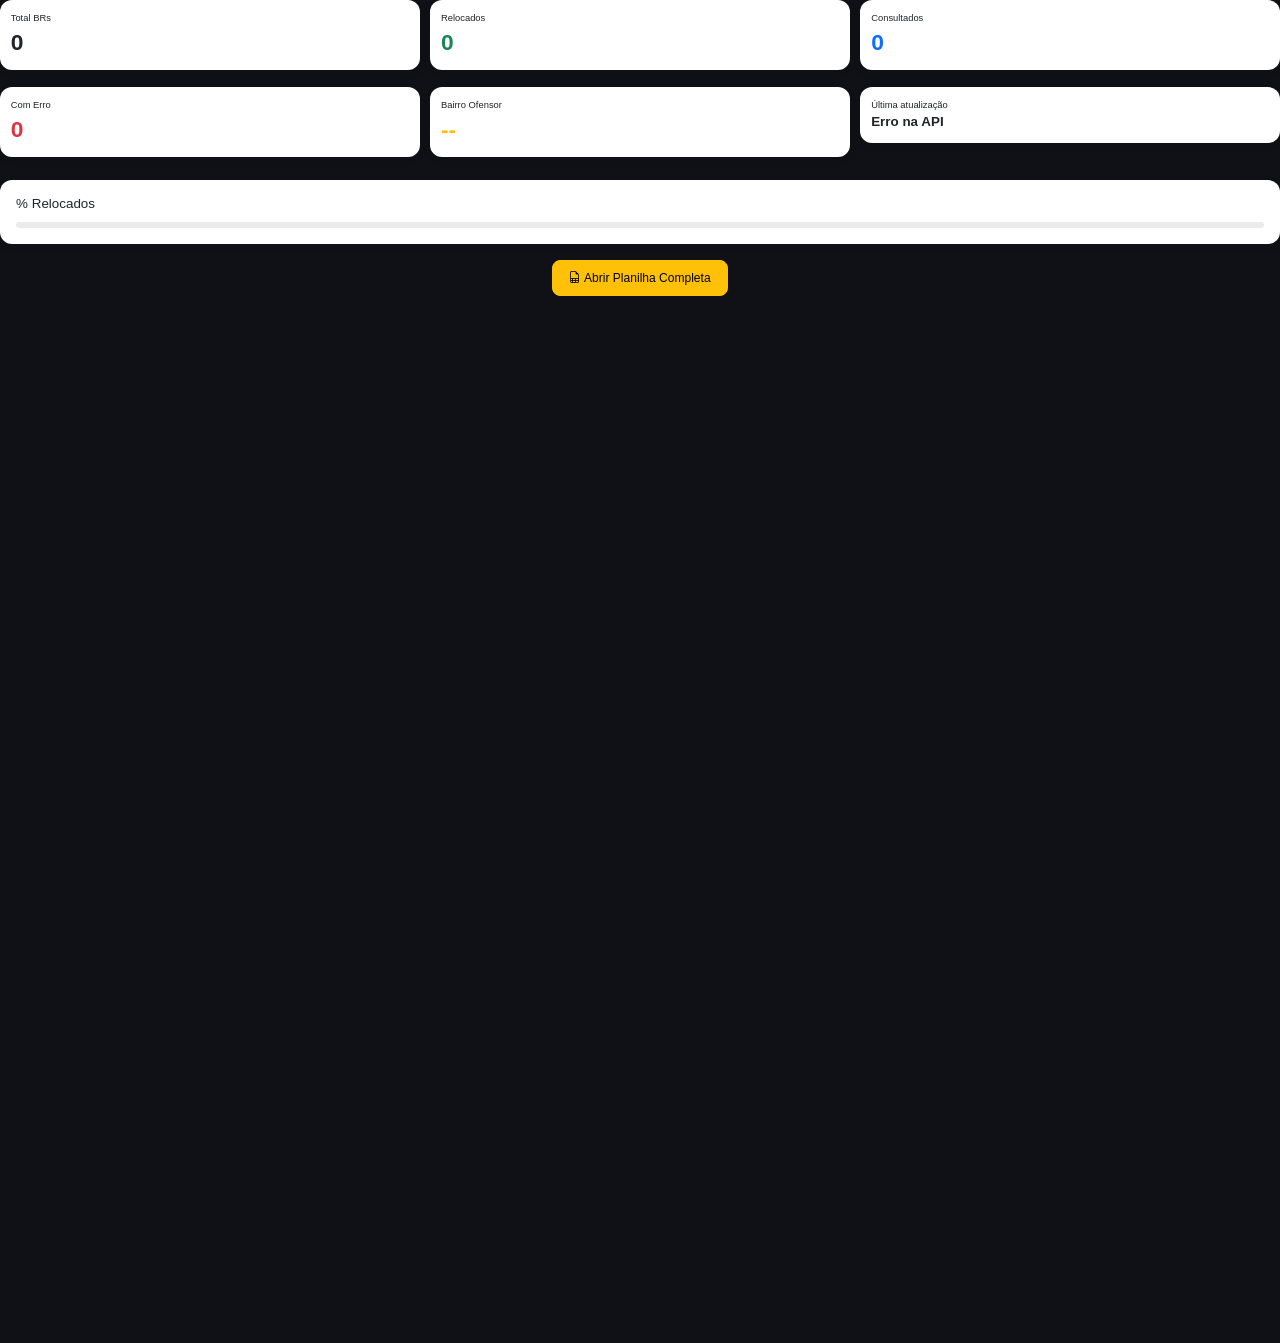
<file: pages/VAT.html>
<!DOCTYPE html>
<html lang="pt-BR">

<head>
<meta charset="UTF-8">
<meta name="viewport" content="width=device-width, initial-scale=1.0">

<title>VAT</title>
<link rel="stylesheet" href="../style.css">

<link href="https://cdn.jsdelivr.net/npm/bootstrap@5.3.7/dist/css/bootstrap.min.css" rel="stylesheet">
<link href="https://cdn.jsdelivr.net/npm/bootstrap-icons@1.13.1/font/bootstrap-icons.css" rel="stylesheet">

<style>

body{
    background:#f4f7fc;
    font-family:'Poppins',sans-serif;
    padding:25px;
}

h2{
    font-weight:700;
}

.card{
    border:none;
    border-radius:18px;
    box-shadow:0 4px 12px rgba(0,0,0,.08);
}

.valor{
    font-size:34px;
    font-weight:700;
}

.progress{
    height:28px;
    border-radius:20px;
    overflow:hidden;
}

.progress-bar{
    font-weight:600;
    font-size:15px;
}

.btn-warning{
    font-size:18px;
    padding:12px 25px;
    border-radius:12px;
}

</style>

</head>

<body>

<div class="row g-3">

<div class="col-md-4">
<div class="card p-3">
<small>Total BRs</small>
<div id="total" class="valor">0</div>
</div>
</div>

<div class="col-md-4">
<div class="card p-3">
<small>Relocados</small>
<div id="relocados" class="valor text-success">0</div>
</div>
</div>

<div class="col-md-4">
<div class="card p-3">
<small>Consultados</small>
<div id="consultados" class="valor text-primary">0</div>
</div>
</div>

<div class="col-md-4">
<div class="card p-3">
<small>Com Erro</small>
<div id="erro" class="valor text-danger">0</div>
</div>
</div>

<div class="col-md-4">
<div class="card p-3">
<small>Bairro Ofensor</small>
<div id="bairroOfensor" class="valor text-warning">--</div>
</div>
</div>

<div class="col-md-4">
<div class="card p-3">
<small>Última atualização</small>
<div id="ultima" class="valor fs-5">--</div>
</div>
</div>

</div>

<div class="card mt-4 p-4">

<h5 class="mb-3">% Relocados</h5>

<div class="progress">
<div
id="barra"
class="progress-bar bg-success"
style="width:0%">
0%
</div>
</div>

</div>

<div class="text-center mt-4">

<a
id="abrirPlanilha"
class="btn btn-warning"
target="_blank">

<i class="bi bi-file-earmark-spreadsheet"></i>
Abrir Planilha Completa

</a>

</div>

<script>

const API =
"https://script.google.com/macros/s/AKfycbx7EoTYZQ4Lq3ENVDdWPHk8Irq7mZN96MqrB-HpOBIc4NUxGmPGmIhqj3IN2SXVYT4/exec?tipo=vat";

const LINK_PLANILHA =
"https://docs.google.com/spreadsheets/d/1stHrx-Dct4gdQXjBqCYLthCe_pbk8SuAboZGx75Le8A/edit?gid=1456285798#gid=1456285798";

document.getElementById("abrirPlanilha").href = LINK_PLANILHA;

async function carregarVAT(){

    try{

        const resposta = await fetch(API);

        if(!resposta.ok){
            throw new Error("Erro ao acessar API");
        }

        const dados = await resposta.json();

        console.log("VAT:",dados);

        document.getElementById("total").textContent =
            Number(dados.total || 0).toLocaleString("pt-BR");

        document.getElementById("relocados").textContent =
            Number(dados.relocados || 0).toLocaleString("pt-BR");

        document.getElementById("consultados").textContent =
            Number(dados.consultados || 0).toLocaleString("pt-BR");

        document.getElementById("erro").textContent =
            Number(dados.erro || 0).toLocaleString("pt-BR");

        document.getElementById("bairroOfensor").textContent =
    dados["bairro ofensor"] || "--";

        if(dados.ultima){

            const data = new Date(dados.ultima);

            if(!isNaN(data.getTime())){

                document.getElementById("ultima").textContent =
                    data.toLocaleString("pt-BR");

            }else{

                document.getElementById("ultima").textContent =
                    dados.ultima;

            }

        }else{

            document.getElementById("ultima").textContent = "--";

        }

        const percentual = Number(dados.percentual || 0);

        const barra = document.getElementById("barra");

        barra.style.width = percentual + "%";
        barra.innerHTML = percentual + "%";

    }catch(e){

        console.error(e);

        document.getElementById("ultima").textContent =
            "Erro na API";

    }

}

carregarVAT();

setInterval(carregarVAT,60000);

</script>

</body>
</html>
</file>
<file: style.css>
/* ===========================
   RESET
=========================== */

*{
    margin:0;
    padding:0;
    box-sizing:border-box;
}
html{
    zoom: 67%;
}
body{
    font-family:'Poppins',sans-serif;
    background:#f4f6f9;
    color:#333;
}

/* ===========================
   SIDEBAR PREMIUM
=========================== */

.sidebar{
    position: fixed;
    top: 0;
    left: 0;
    bottom: 0;

    width: 220px;

    background: linear-gradient(180deg,#111827 0%,#0f172a 100%);

    overflow-y: auto;

    z-index: 1000;
}
/* LOGO */

.logo{

    height:80px;

    display:flex;

    align-items:center;

    justify-content:flex-start;

    gap:12px;

    padding:0 24px;

    color:#ff6b00;

    font-size:17px;

    font-weight:700;

    line-height:22px;

    border-bottom:1px solid rgba(255,255,255,.06);

}

.logo i{

    font-size:34px;

    min-width:34px;

}

/* MENU */

.sidebar ul{

    list-style:none;

    padding:20px 12px;

}

/* ITEM */

.sidebar li{

    display:flex;

    align-items:center;

    gap:16px;

    padding:14px 18px;

    margin-bottom:8px;

    border-radius:14px;

    transition:.25s;

    font-size:15px;

    font-weight:500;

    color:#e5e7eb;

}

/* ÍCONES */

.sidebar li i{

    font-size:22px;

    width:26px;

    text-align:center;

    color:#d1d5db;

    transition:.25s;

}

/* HOVER */

.sidebar li:hover{

    background:rgba(255,107,0,.12);

    border-left:4px solid #ff6b00;

    transform:translateX(4px);

}

.sidebar li:hover i{

    color:#ff6b00;

}

/* ITEM ATIVO */

.sidebar li.active{

    background:#ff6b00;

    color:#fff;

    font-weight:600;

}

.sidebar li.active i{

    color:#fff;

}
.sidebar{
    position: fixed;
    top: 0;
    left: 0;
    bottom: 0;      /* força até o final */
    width: 220px;
    background: #111827;
    overflow-y: auto;
    z-index: 1000;
}

/* ===========================
   ÁREA PRINCIPAL
=========================== */

.main{
    margin-left:200px;
    padding:12px 28px 28px;
    min-height:100vh;
}

.main h1{
    margin-top:8px;
    font-size:54px;
    color:#111827;
    font-weight:700;
}

/*==================================
HEADER NOVO
==================================*/

.top-header{

    display:flex;

    justify-content:space-between;

    align-items:flex-start;

    padding-bottom:26px;

    margin-bottom:35px;

    border-bottom:1px solid #ececec;

}

.header-left{

    display:flex;

    flex-direction:column;

}

.header-left h1{

    margin:0;

    font-size:38px;

    font-weight:800;

    color:#111827;

    line-height:1.1;

}

.header-info{

    margin-top:18px;

    display:flex;

    align-items:center;

    gap:18px;

    color:#6b7280;

    font-size:15px;

}

.header-info span{

    display:flex;

    align-items:center;

    gap:7px;

}

.header-info i{

    color:#ff6b00;

}

.divider{

    width:1px;

    height:18px;

    background:#d7d7d7;

}

.status-online{

    color:#16a34a;

    font-weight:700;

}

.status-dot{

    width:10px;

    height:10px;

    border-radius:50%;

    background:#22c55e;

    box-shadow:0 0 10px #22c55e;

}

.header-right{

    display:flex;

    align-items:center;

    gap:14px;

}
/* ===========================
   CARDS
=========================== */

.cards{

    display:grid;

    grid-template-columns:repeat(4,1fr);

    gap:20px;

    margin-top:35px;

}

.card-item{

    background:#fff;

    border-radius:14px;

    padding:18px;

    display:flex;

    align-items:center;

    gap:20px;

    box-shadow:0 10px 25px rgba(0,0,0,.08);

    transition:.3s;

}

.card-item:hover{

    transform:translateY(-6px);

}

.card-icon{

    width:58px;

    height:58px;

    background:#ff6b00;

    color:#fff;

    border-radius:14px;

    display:flex;

    justify-content:center;

    align-items:center;

    font-size:24px;

}

.card-item h3{

    font-size:15px;

    color:#777;

    margin-bottom:6px;

}

.card-item h2{

    font-size:28px;

    color:#111827;

}

.card-item span{

    color:#00a651;

    font-weight:600;

}
/*===============================
 KPI
================================*/

.subtitle{

    color:#777;

    font-size:17px;

    margin-top:-10px;

    margin-bottom:35px;

}

.kpi-grid{
    display:grid;
    grid-template-columns:repeat(5,minmax(0,1fr));
    gap:16px;
    margin-bottom:18px;
}

.kpi-card{

    background:#fff;

    border-radius:18px;

      min-width:0;
       width:100%;

    height:108px;        

    padding:20px 18px;

    display:flex;

    align-items:center;

    gap:18px;

    box-shadow:0 8px 20px rgba(0,0,0,.08);

    transition:.25s;

}

.kpi-card i{

     width:48px;
    height:48px;
    border-radius:16px;

    background:#ff6b00;
    color:#fff;

    display:flex;
    justify-content:center;
    align-items:center;

    font-size:22px;
    flex-shrink:0;
}
.kpi-content{
    width:100%;
    display:flex;
    flex-direction:column;
    align-items:flex-start;
}

.kpi-title{
    display:block;
     font-size:16px;
    color:#666;
}

.kpi-card h2{

    margin:0;

       font-size:34px;

      font-weight:800;

    line-height:1;

}

.kpi-details{
    display:flex;
    justify-content:center;
    gap:14px;
    font-size:13px;
    font-weight:600;
}

.kpi-card > .kpi-content{
    display:flex;
    flex-direction:column;
    justify-content:center;
}

.kpi-details .am{ color:#2E7D32; }
.kpi-details .pm{ color:#1565C0; }
.kpi-details .ns{ color:#D32F2F; }
/*=========================
CONTROLE FIFO
==========================*/

/* GRID */

.status-grid{
    display:grid;
    grid-template-columns:repeat(auto-fit,minmax(220px,1fr));
    gap:18px;
}

/* CARD */

.status-card{
    background:#111827;
    border-radius:16px;

    height:64px;
    padding:14px 16px;

    display:flex;
    align-items:center;
    justify-content:space-between;

    box-shadow:0 10px 25px rgba(0,0,0,.15);

    transition:.25s;
}

.status-card:hover{
    transform:translateY(-3px);
}

.status-card:hover{
    transform:translateY(-3px);
}

/* ÍCONE */

.status-card i{
    font-size:22px;
    color:#ff6b00;
}

/* TEXTO */

.status-card .info{
    flex:1;
    margin-left:14px;
    text-align:right;
}

.status-card span{
    color:#fff;
    font-size:14px;
    font-weight:500;
}

.status-card h2{
    margin-top:2px;
    font-size:22px;
    font-weight:700;
    color:#fff;
}

.status-card.dark{
    background:#111827;
}
/*==========================
    SEÇÕES
===========================*/

.dashboard-section{

    margin-top:45px;

}

.section-title{

    display:flex;

    align-items:center;

    gap:12px;

    margin-bottom:20px;

}

.section-title i{

    font-size:26px;

    color:#ff6b00;

}

.section-title h3{
    font-size:18px;
    font-weight:700;
    letter-spacing:.3px;
}

.section-title i{
    font-size:24px;
}

.page-title{

    margin-top:20px;

}

.page-title h1{

    font-size:46px;

    font-weight:700;

}

.page-title p{

    color:#777;

    font-size:14px;

}
/*======================================
LAYOUT
======================================*/

.content-layout{

    display:block;

    width:100%;

}

.content-left{

    width:100%;

}

/* Painel direito */


.side-card h3{

    margin-bottom:25px;

    font-size:22px;

}


.alert-item:last-child{

    border:none;

}

.alert-item strong{

    color:#ff6b00;

    font-size:20px;

}
/*==============================
FILTROS
==============================*/

.filter-card{
    background:#fff;
    border-radius:18px;
    padding:16px;
    box-shadow:0 8px 20px rgba(0,0,0,.08);
}

.filter-grid{
    display:grid;
    grid-template-columns:repeat(6,1fr) auto auto;
    gap:12px;
    align-items:end;
}

.filter-item{
    display:flex;
    flex-direction:column;
}

.filter-item label{
    font-size:13px;
    font-weight:600;
    color:#666;
    margin-bottom:8px;
}

.filter-item select{
    width:100%;
    height:42px;
    border:none;
    border-radius:12px;
    background:#f4f6fb;
    padding:0 15px;
    font-size:14px;
    transition:.2s;
}

.filter-item select:focus{
    outline:none;
    box-shadow:0 0 0 2px rgba(255,107,0,.2);
}

.filter-buttons{
    display:flex;
    gap:12px;
    align-items:end;
}

.btn-update{
    height:38px;
    padding:0 22px;

    background:#111827;
    color:#fff;

    border:none;
    border-radius:12px;

    font-size:15px;
    font-weight:600;

    display:flex;
    align-items:center;
    justify-content:center;
    gap:8px;

    transition:.25s;
}

.btn-update:hover{
    background:#1f2937;
}

.btn-clear{
    height:38px;
    padding:0 22px;

    background:#f4f6fb;
    color:#555;

    border:none;
    border-radius:12px;

    font-size:15px;
    font-weight:600;

    display:flex;
    align-items:center;
    justify-content:center;
    gap:8px;
}

.btn-clear:hover{
    background:#e8ebf2;
}
/*==============================
 KPI DETALHES
==============================*/

.kpi-details{
    display:flex;
    align-items:center;
    gap:12px;
    margin-top:10px;
    flex-wrap:wrap;
}

.kpi-details span{
    font-size:13px;
    font-weight:600;
}

.kpi-details strong{
    margin-left:3px;
}

.kpi-details .am{
    color:#2E7D32;
}

.kpi-details .pm{
    color:#1565C0;
}

.kpi-details .ns{
    color:#D32F2F;
}

/*==================================
RESUMO ATS
==================================*/

.ats-summary{
    margin-top:20px;
    background:#fff;
    border-radius:16px;
    padding:0 25px;
    height:46px;

    display:flex;
    align-items:center;
    justify-content:space-between;

    gap:25px;

    box-shadow:0 8px 20px rgba(0,0,0,.08);
}

.summary-title{
    display:flex;
    align-items:center;
    gap:10px;
    min-width:180px;

    font-size:20px;
    font-weight:700;
    color:#111827;
}

.summary-title i{
    color:#ff6b00;
    font-size:22px;
}

.summary-item{
    flex:1;
    text-align:center;
    position:relative;

    font-size:16px;
    font-weight:600;
}

.summary-item::before{
    content:"";
    position:absolute;
    left:0;
    top:50%;
    transform:translateY(-50%);
    width:1px;
    height:28px;
    background:#e5e7eb;
}

.summary-item:first-of-type::before{
    display:none;
}

.summary-item strong{
    margin-right:4px;
}

.summary-item.am{
    color:#2E7D32;
}

.summary-item.pm{
    color:#1565C0;
}

.summary-item.ns{
    color:#D32F2F;
}

.summary-item.atr{
    color:#F57C00;
}

.summary-item.exp{
    color:#6A1B9A;
}
.table-card{

    background:#fff;

    border-radius:18px;

    padding:20px;

    box-shadow:0 10px 25px rgba(0,0,0,.08);

}
/* ===========================
   NOTIFICAÇÕES
=========================== */

.header-right{
    display:flex;
    align-items:center;
    gap:14px;
    position:relative;
}

#btnNotificacao{
    position:relative;
}

#badgeAlerta{

    position:absolute;

    top:4px;
    right:4px;

    width:12px;
    height:12px;

    background:#ef4444;

    border:2px solid #fff;

    border-radius:50%;

    box-shadow:0 0 0 2px rgba(239,68,68,.18);

    display:none;

    z-index:999;

}

/*==================================================
PAINEL LATERAL DE ALERTAS
==================================================*/

.overlay-alerta{
    position:fixed;
    inset:0;
    background:rgba(0,0,0,.28);
    opacity:0;
    visibility:hidden;
    transition:.3s;
    z-index:9998;
}

.overlay-alerta.ativo{
    opacity:1;
    visibility:visible;
}

.painel-alertas{
    position: fixed;
    top: 10px;
    right: -360px;
    width: 340px;
    height: calc(100vh - 20px);

    background: #fff;

    display: flex;
    flex-direction: column;

    transition: .35s;

    z-index: 9999;

    box-shadow: -12px 0 35px rgba(0,0,0,.15);

    border-top-left-radius: 20px;
    border-bottom-left-radius: 20px;

    overflow: visible !important;
}

.painel-alertas.ativo{
    right:0;
}

/* Cabeçalho */

.painel-topo{
    height:72px;
    display:flex;
    align-items:center;
    justify-content:space-between;
    padding:0 22px;
    border-bottom:1px solid #ececec;
}

.painel-topo h4{
    margin:0;
    font-size:20px;
    font-weight:700;
    color:#1f2937;
    display:flex;
    align-items:center;
    gap:10px;
}

.painel-topo button{
    border:none;
    background:none;
    font-size:22px;
    color:#6b7280;
    cursor:pointer;
}

/* Lista */

.lista-alertas{
    flex:1;
    overflow-y:auto;
    padding:0;
}

.alerta-item{
    padding:24px;
    border-bottom:1px solid #f1f1f1;
}

.alerta-item:last-child{
    border-bottom:none;
}

.alerta-item h5{
    margin:0;
    font-size:18px;
    font-weight:700;
    display:flex;
    align-items:center;
    gap:10px;
    color:#222;
}

.alerta-item strong{
    display:block;
    margin:12px 0 8px;
    font-size:42px;
    line-height:1;
    font-weight:800;
}

.alerta-item p{
    margin:0 0 10px;
    color:#666;
    font-size:15px;
}

.alerta-item small{
    display:flex;
    align-items:center;
    gap:6px;
    color:#8b8b8b;
    font-size:13px;
}

/* Bolinhas */

.dot{
    width:12px;
    height:12px;
    border-radius:50%;
    display:inline-block;
}

.red{
    background:#ef4444;
}

.orange{
    background:#ff7a00;
}

.yellow{
    background:#ffbe0b;
}

/* Cores */

#alertaSemAderencia{
    color:#ef4444;
}

#alertaNoShow{
    color:#ff7a00;
}

#alertaPiso{
    color:#ffbe0b;
}

/* Rodapé */

.painel-footer{
    border-top:1px solid #eee;
    text-align:center;
    padding: 2px 2px;
}


.painel-footer{
    flex-shrink: 0;
    padding: 2px 2px;
    min-height: 100px; /* diminua se quiser mais compacto */
    border-top: 1px solid #ececec;
    background: #fff;
    text-align: center;
}

.painel-footer span{

    font-size: 14px;

    color:#666;

     font-weight: 600;

}

.painel-footer h2{

       margin: 2px 0;

    font-size: 42px;      /* antes era muito grande */

    font-weight:700;

    color:#ff6b00;

     line-height: 1;

}

.painel-footer small{

      display: block;

    margin-top: 4px;

     font-size: 12px;

    color:#888;

}
.alerta-item strong{
    font-size:18px;
    font-weight:700;
    margin:10px 0 6px;
    display:block;
}

#alertaSemAderencia{
    color:#ef4444;
}

#alertaNoShow{
    color:#ff7a00;
}

#alertaPiso{
    color:#ffb400;
}

.alerta-item p{
    margin:0 0 8px;
    color:#666;
    font-size:14px;
}

.alerta-item small{
    color:#999;
    font-size:13px;
    display:flex;
    align-items:center;
    gap:5px;
}
/*==================================================
TOM SELECT
==================================================*/

.ts-wrapper{
    width:100%;
}

.ts-wrapper .ts-control{

    min-height:42px;
    height:42px;

    background:#f4f6fb !important;

    border:none !important;

    border-radius:12px !important;

    box-shadow:none !important;

    padding:0 12px !important;

    display:flex;
    align-items:center;
}

.ts-wrapper.focus .ts-control{

    border:2px solid #ff6b00 !important;

}

.ts-wrapper .item{

    color:#444;
    font-size:14px;

}

.ts-wrapper input{

    font-size:14px;

}

.ts-dropdown{

    border:none;

    border-radius:12px;

    box-shadow:0 10px 25px rgba(0,0,0,.12);

}
/*=========================================
DATATABLE NOVO
=========================================*/

.dt-container{
    font-family:'Poppins',sans-serif;
}

.dt-layout-row{
    margin:18px 0;
}

/* SELECT */

.dt-length select{

    width:90px;

    height:48px;

    border:none !important;

    border-radius:24px !important;

    background:#f4f6fb !important;

    padding:0 18px;

    font-size:15px;

    box-shadow:0 3px 12px rgba(0,0,0,.05);

}

/* INPUT */

.dt-search input{

    width:340px !important;

    height:48px !important;

    border:none !important;

    border-radius:24px !important;

    background:#f4f6fb !important;

    padding:0 20px !important;

    box-shadow:0 3px 12px rgba(0,0,0,.05);

}

/* PAGINAÇÃO */

.dt-paging-button{

    width:42px;

    height:42px;

    border:none !important;

    border-radius:14px !important;

    background:#f4f6fb !important;

    margin-left:6px;

}

.dt-paging-button.current{

    background:#ff6b00 !important;

    color:#fff !important;

}

.dt-paging-button:hover{

    background:#ff6b00 !important;

    color:#fff !important;

}
/*==================================
CABEÇALHO DA TABELA
==================================*/

table.dataTable thead th{

    background:#111827 !important;

    color:#ffffff !important;

    font-size:14px;

    font-weight:600;

}

/* Primeira coluna */
table.dataTable thead th:first-child{
    border-radius:14px 0 0 14px;
}

/* Última coluna */
table.dataTable thead th:last-child{
    border-radius:0 14px 14px 0;
}

/* Remove linha inferior */
table.dataTable thead tr > th{
    border-bottom:none !important;
}
.icon-btn{

    width:48px;
    height:48px;

    border:none;
    border-radius:50%;

    background:#fff;

    display:flex;
    align-items:center;
    justify-content:center;

    cursor:pointer;

    box-shadow:0 5px 15px rgba(0,0,0,.08);

    transition:.3s;

}

.icon-btn i{

    font-size:20px;
    color:#111827;

}

.icon-btn:hover{

    background:#ff6b00;

}

.icon-btn:hover i{

    color:#fff;

}
.user-avatar{

    width:48px;
    height:48px;

    border-radius:50%;

    background:#fff;

    border:2px solid #e5e7eb;

    display:flex;
    align-items:center;
    justify-content:center;

    box-shadow:0 6px 18px rgba(0,0,0,.08);

}
/*=========================
USUÁRIO
=========================*/

.user{

    display:flex;
    align-items:center;
    gap:12px;

    height:48px;

}

.user-avatar{

    width:48px;
    height:48px;

    flex-shrink:0;

    border-radius:50%;

    background:#fff;

    border:2px solid #e5e7eb;

    display:flex;
    align-items:center;
    justify-content:center;

    box-shadow:0 6px 18px rgba(0,0,0,.08);

}

.user-avatar i{

    font-size:24px;

    color:#111827;

}

.user span{

    font-size:18px;

    font-weight:600;

    color:#111827;

    white-space:nowrap;

    line-height:48px;

}

.user .bi-chevron-down{

    font-size:14px;

    color:#6b7280;

    margin-left:-4px;

}

.user-avatar i{

    font-size:24px;

    color:#111827;

}
.sidebar ul li a{
    display:flex;
    align-items:center;
    gap:12px;
    color:inherit;
    text-decoration:none;
    width:100%;
    height:100%;
}

.sidebar ul li a:hover{
    color:inherit;
}
/*==================================================
=             BLOCO 1 - BASE PREMIUM
==================================================*/

:root{

    --shopee:#ff6a00;
    --shopee-light:#ff8f32;
    --dark:#111827;
    --bg:#f5f7fb;

    --card:#ffffff;

}

body{

    background:var(--bg);

    color:#1f2937;

}

/* Fundo principal */

.main{

    background:

    radial-gradient(circle at top right,
    rgba(255,106,0,.05),
    transparent 35%),

    radial-gradient(circle at bottom left,
    rgba(255,106,0,.04),
    transparent 30%),

    var(--bg);

}

/* Espaçamento geral */

.content-layout{

    padding:28px;

}
/*==================================================
=             BLOCO 2 - CARDS
==================================================*/

.card,
.kpi-card,
.info-card{

    border:none;

    border-radius:22px;

    background:#fff;

    box-shadow:

    0 10px 35px rgba(15,23,42,.08);

    transition:.25s;

}

.card:hover,
.kpi-card:hover,
.info-card:hover{

    transform:translateY(-4px);

    box-shadow:

    0 18px 40px rgba(15,23,42,.12);

}
/*==================================================
=             BLOCO 3 - BOTÕES
==================================================*/

button,
.btn{

    border-radius:14px;

    transition:.25s;

}

.btn-primary{

    background:linear-gradient(
    135deg,
    #ff7b00,
    #ff5a00);

    border:none;

}

.btn-primary:hover{

    transform:translateY(-2px);

}
/*==================================================
=             BLOCO 4 - TÍTULOS
==================================================*/

h1{

    font-size:48px;

    font-weight:800;

    letter-spacing:-1px;

}

.section-title{

    font-weight:700;

    color:#1f2937;

}
/*==================================================
=          SIDEBAR PREMIUM V2
==================================================*/

.sidebar{

    background:
    linear-gradient(
        180deg,
        #141c2d 0%,
        #111827 100%
    );

    box-shadow:
    8px 0 35px rgba(15,23,42,.18);

}

.sidebar::before{

    content:"";

    position:absolute;

    inset:0;

    background:

    radial-gradient(
    circle at top,
    rgba(255,106,0,.12),
    transparent 40%);

    pointer-events:none;

}

.logo{

    padding:28px 22px;

    border-bottom:1px solid rgba(255,255,255,.06);

}

.logo i{

    color:#ff6a00;

    font-size:34px;

}

.logo span{

    font-weight:800;

    font-size:16px;

    line-height:22px;

    color:#fff;

}

.sidebar ul{

    margin-top:18px;

}

.sidebar li{

    border-radius:18px;

    margin:10px 12px;

    transition:.30s;

}

.sidebar li.active{

    background:

    linear-gradient(
        135deg,
        #ff7b00,
        #ff6200);

    box-shadow:

    0 10px 25px rgba(255,98,0,.35);

}

.sidebar li.active a{

    color:#fff;

}

.sidebar li:hover{

    transform:translateX(6px);

    background:rgba(255,255,255,.05);

}

.sidebar li i{

    transition:.30s;

}

.sidebar li:hover i{

    color:#ff7a00;

}
/*==================================================
=          HEADER PREMIUM V2
==================================================*/

.top-header{

    background:linear-gradient(
        180deg,
        rgba(255,255,255,.92),
        rgba(255,255,255,.85));

    backdrop-filter:blur(16px);

    border-radius:28px;

    padding:26px 34px;

    box-shadow:

    0 12px 35px rgba(15,23,42,.06);

    border:1px solid rgba(255,255,255,.7);

    margin-bottom:28px;

}

.top-header h1{

    font-size:58px;

    font-weight:800;

    letter-spacing:-2px;

    color:#162033;

}

.header-info{

    margin-top:12px;

    gap:20px;

}

.header-info span{

    font-size:15px;

    font-weight:600;

    color:#667085;

}

.header-info i{

    color:#ff6a00;

}

.header-right{

    gap:14px;

}
/*==================================================
=          BOTÕES SUPERIORES
==================================================*/

.icon-btn{

    width:52px;

    height:52px;

    border-radius:50%;

    background:#fff;

    border:none;

    box-shadow:

    0 10px 25px rgba(15,23,42,.08);

    transition:.25s;

}

.icon-btn:hover{

    transform:translateY(-3px);

    box-shadow:

    0 15px 35px rgba(255,106,0,.20);

}

.user{

    background:#fff;

    border-radius:30px;

    padding:8px 16px;

    box-shadow:

    0 10px 25px rgba(15,23,42,.08);

}
/*==================================================
KPIs PREMIUM THEME
==================================================*/

.kpi-card{

    position:relative;

    overflow:hidden;

    background:
        linear-gradient(
            180deg,
            rgba(255,255,255,.98),
            rgba(248,250,252,.96)
        );

    border:1px solid rgba(226,232,240,.85);

    border-radius:24px;

    box-shadow:
        0 12px 30px rgba(15,23,42,.08),
        inset 0 1px 0 rgba(255,255,255,.90);

    backdrop-filter:blur(12px);

    transition:.35s ease;

    isolation:isolate;
}

.kpi-card::before{

    content:"";

    position:absolute;

    top:-120px;
    right:-120px;

    width:220px;
    height:220px;

    border-radius:50%;

    background:
        radial-gradient(
            circle,
            rgba(255,106,0,.10),
            transparent 70%
        );

    transition:.4s;

}

.kpi-card::after{

    content:"";

    position:absolute;

    left:0;
    top:0;

    width:100%;
    height:4px;

    background:
        linear-gradient(
            90deg,
            #ff8c2f,
            #ff6a00
        );

    transition:.35s;

}

.kpi-card:hover{

    transform:translateY(-8px);

    box-shadow:
        0 22px 45px rgba(15,23,42,.12);

}

.kpi-card:hover::before{

    transform:scale(1.35);

}

.kpi-card:hover::after{

    height:5px;

    box-shadow:0 0 18px rgba(255,106,0,.40);

}

.kpi-card i{

    width:52px;
    height:52px;

    border-radius:18px;

    background:
        linear-gradient(
            135deg,
            #ff8c2f,
            #ff6a00
        );

    box-shadow:
        0 15px 35px rgba(255,106,0,.28);

    transition:.35s;
}

.kpi-card:hover i{

    transform:
        rotate(-8deg)
        scale(1.08);

}
/*==================================================
FIFO PREMIUM
==================================================*/

.status-card{

    position:relative;

    overflow:hidden;

    background:
        linear-gradient(
            180deg,
            #1a2335 0%,
            #111827 100%
        );

    border-radius:22px;

    border:1px solid rgba(255,255,255,.05);

    box-shadow:
        0 12px 28px rgba(15,23,42,.22),
        inset 0 1px 0 rgba(255,255,255,.05);

    transition:.35s ease;

    isolation:isolate;
}

.status-card::before{

    content:"";

    position:absolute;

    top:-80px;
    right:-80px;

    width:180px;
    height:180px;

    border-radius:50%;

    background:
        radial-gradient(
            circle,
            rgba(255,106,0,.18),
            transparent 70%
        );

    opacity:.6;

    transition:.35s;
}

.status-card::after{

    content:"";

    position:absolute;

    left:0;
    top:0;

    width:100%;
    height:3px;

    background:
        linear-gradient(
            90deg,
            #ff8c2f,
            #ff6a00
        );

    opacity:.1;

    transition:.35s;
}

.status-card:hover{

    transform:translateY(-6px);

    box-shadow:
        0 20px 40px rgba(15,23,42,.35);

}

.status-card:hover::before{

    transform:scale(1.3);

}

.status-card:hover::after{

    height:4px;

    box-shadow:0 0 16px rgba(255,106,0,.45);

}

.status-card i{

    width:46px;
    height:46px;

    border-radius:16px;

    display:flex;
    align-items:center;
    justify-content:center;

    background:rgba(255,106,0,.10);

    color:#ff7b22;

    transition:.35s;
}

.status-card:hover i{

    background:linear-gradient(
        135deg,
        #ff8c2f,
        #ff6a00
    );

    color:#fff;

    transform:rotate(-8deg) scale(1.08);

    box-shadow:0 12px 28px rgba(255,106,0,.30);

}

.status-card span{

    color:#d7dde8;

    font-weight:500;
}

.status-card h2{

    color:#ffffff;

    font-size:34px;

    font-weight:800;

    line-height:1;
}
/*==================================================
RESUMO ATS PREMIUM (MESMA ALTURA)
==================================================*/

.ats-summary{

    position:relative;

    overflow:hidden;

    margin-top:20px;

    height:84px !important;
    min-height:84px !important;

    padding:0 24px !important;

    display:flex;
    align-items:center;
    justify-content:space-between;
    gap:20px;

    background:linear-gradient(
        180deg,
        rgba(255,255,255,.98),
        rgba(248,250,252,.96)
    );

    border:1px solid rgba(226,232,240,.85);

    border-radius:22px;

    box-shadow:
        0 10px 28px rgba(15,23,42,.08),
        inset 0 1px 0 rgba(255,255,255,.95);

    transition:.35s ease;

    isolation:isolate;

}

.ats-summary::before{

    content:"";

    position:absolute;

    top:-80px;
    right:-80px;

    width:180px;
    height:180px;

    border-radius:50%;

    background:radial-gradient(
        circle,
        rgba(255,106,0,.08),
        transparent 70%
    );

    pointer-events:none;

}

.ats-summary:hover{

    transform:translateY(-3px);

    box-shadow:
        0 18px 36px rgba(15,23,42,.10);

}

.summary-title{

    display:flex;
    align-items:center;
    gap:14px;

    font-size:18px;
    font-weight:700;

    color:#1f2937;

    white-space:nowrap;

}

.summary-title i{

    width:46px;
    height:46px;

    border-radius:14px;

    display:flex;
    align-items:center;
    justify-content:center;

    background:linear-gradient(
        135deg,
        #ff8c2f,
        #ff6a00
    );

    color:#fff;

    font-size:20px;

    box-shadow:
        0 10px 25px rgba(255,106,0,.28);

}

.summary-item{

    flex:1;

    text-align:center;

    position:relative;

    padding:0 12px;

}

.summary-item::before{

    content:"";

    position:absolute;

    left:0;

    top:50%;

    transform:translateY(-50%);

    width:1px;

    height:40px;

    background:#e5e7eb;

}

.summary-item:first-of-type::before{

    display:none;

}

.summary-item strong{

    display:block;

    margin-bottom:2px;

    font-size:16px;

    font-weight:800;

    color:#111827;

}

.summary-item span{

    font-size:34px;

    font-weight:800;

    line-height:1.1;

    color:#1f2937;

}

.summary-item.am span{
    color:#2E7D32;
}

.summary-item.pm span{
    color:#1565C0;
}

.summary-item.ns span{
    color:#D32F2F;
}

.summary-item.atr span{
    color:#F57C00;
}

.summary-item.exp span{
    color:#6A1B9A;
}
/*==================================================
FILTROS PREMIUM
==================================================*/

.filter-card{

    background:linear-gradient(
        180deg,
        #ffffff,
        #fbfcfe
    );

    border:1px solid rgba(226,232,240,.85);

    border-radius:24px;

    box-shadow:
        0 12px 30px rgba(15,23,42,.08),
        inset 0 1px 0 rgba(255,255,255,.95);

    padding:18px 20px;

    transition:.35s;
}

.filter-card:hover{

    box-shadow:
        0 20px 42px rgba(15,23,42,.10);

}

.filter-card label{

    font-weight:700;

    color:#374151;

    margin-bottom:8px;

    font-size:14px;

}

.filter-card select,
.filter-card .form-select{

    height:44px;

    border:none;

    border-radius:14px;

    background:#f3f6fb;

    box-shadow:
        inset 0 1px 2px rgba(15,23,42,.05);

    transition:.25s;

    font-weight:500;

}

.filter-card select:hover,
.filter-card .form-select:hover{

    background:#eef3fb;

}

.filter-card select:focus,
.filter-card .form-select:focus{

    background:#fff;

    border:1px solid #ff6a00;

    box-shadow:
        0 0 0 4px rgba(255,106,0,.12);

}

.filter-card .btn-primary{

    height:44px;

    border:none;

    border-radius:14px;

    background:linear-gradient(
        135deg,
        #1f2937,
        #111827
    );

    font-weight:700;

    box-shadow:
        0 10px 24px rgba(17,24,39,.18);

    transition:.3s;

}

.filter-card .btn-primary:hover{

    transform:translateY(-2px);

    box-shadow:
        0 16px 30px rgba(17,24,39,.28);

}

.filter-card .btn-light{

    height:44px;

    border:none;

    border-radius:14px;

    background:#f4f6fa;

    color:#374151;

    font-weight:700;

    transition:.3s;

}

.filter-card .btn-light:hover{

    background:#eceff4;

    transform:translateY(-2px);

}
/* Atualizar */
.btn-primary:hover,
.btn-dark:hover{

    background:#ff6a00 !important;
    border-color:#ff6a00 !important;
    color:#fff !important;

    transform:translateY(-2px);

    box-shadow:0 12px 28px rgba(255,106,0,.35);

}

/* Limpar */
.btn-light:hover{

    background:#ff6a00 !important;
    border-color:#ff6a00 !important;
    color:#fff !important;

    transform:translateY(-2px);

    box-shadow:0 12px 28px rgba(255,106,0,.35);

}

.btn-light:hover i{
    color:#fff !important;
}
/*==================================================
COMPACTAR DASHBOARD
==================================================*/

/* Distância entre as seções */
.dashboard-section{
    margin-bottom:22px !important;
}

/* Título das seções */
.section-title{
    margin-bottom:14px !important;
}

/* KPIs */
.kpi-grid{

    margin-top:0 !important;

    gap:14px !important;

}

/* Resumo ATS */
.ats-summary{

    margin-top:14px !important;

}

/* FIFO */
.status-grid{

    margin-top:0 !important;

    gap:14px !important;

}

/* Filtros */
.filter-card{

    margin-top:0 !important;

}

/* Tabela */
.table-card{

    margin-top:0 !important;

}
/*=====================================
 DASHBOARD MAIS COMPACTO
=====================================*/

/* Espaço entre as seções */
.dashboard-section{
    margin:14px 0 !important;
    padding:0 !important;
}

/* Espaço abaixo do título */
.section-title{
    margin-bottom:10px !important;
}

/* Indicadores */
.kpi-grid{
    gap:10px !important;
    margin-top:0 !important;
    margin-bottom:10px !important;
}

/* Resumo ATS */
.ats-summary{
    margin:10px 0 !important;
}

/* FIFO */
.status-grid{
    gap:10px !important;
    margin-top:0 !important;
    margin-bottom:10px !important;
}

/* Filtros */
.filter-card{
    margin-top:0 !important;
}

/* Tabela */
.table-card{
    margin-top:10px !important;
}
/*====================================
HEADER AMAZON STYLE
====================================*/

.top-header{

    padding:18px 32px !important;

    min-height:108px !important;

    border-radius:24px;

    display:flex;
    justify-content:space-between;
    align-items:center;

}

.top-header h1{

    font-size:52px !important;

    line-height:1;

    margin:0 0 8px;

}

.header-info{

    gap:14px;

    margin-top:0 !important;

}

.header-info span{

    font-size:14px;

    font-weight:500;

}

.header-right{

    gap:10px;

}

.icon-btn{

    width:46px;
    height:46px;

    border-radius:50%;

}

.user{

    height:46px;

    padding:0 16px;

}

.user-avatar{

    width:40px;
    height:40px;

}
/*==================================================
 SIDEBAR PREMIUM V2
==================================================*/

.sidebar{

    background:linear-gradient(
        180deg,
        #23212a 0%,
        #1b1d2b 45%,
        #171b28 100%
    );

    border-right:1px solid rgba(255,255,255,.05);

    box-shadow:
        12px 0 35px rgba(15,23,42,.18);

}

/*=========================
LOGO
=========================*/

.logo{

    padding:26px 18px;

    border-bottom:1px solid rgba(255,255,255,.06);

    transition:.35s;

}

.logo i{

    font-size:34px;

    color:#ff7a1a;

    filter:
        drop-shadow(0 0 12px rgba(255,122,26,.35));

}

.logo span{

    font-size:22px;

    font-weight:700;

    line-height:1.2;

    color:#fff;

}

/*=========================
MENU
=========================*/

.sidebar ul{

    padding:18px 14px;

}

.sidebar li{

    border-radius:18px;

    margin-bottom:12px;

    transition:.30s;

}

.sidebar li a,
.sidebar li{

    display:flex;

    align-items:center;

    gap:14px;

    padding:16px 18px;

    color:#d7dce7;

    font-weight:600;

}

/*=========================
HOVER
=========================*/

.sidebar li:hover{

    background:rgba(255,255,255,.05);

    transform:translateX(4px);

}

.sidebar li:hover i{

    color:#ff7a1a;

    transform:scale(1.15);

}

/*=========================
ATIVO
=========================*/

.sidebar li.active{

    background:linear-gradient(
        135deg,
        #ff8d2f,
        #ff6a00
    );

    box-shadow:
        0 16px 35px rgba(255,106,0,.35);

}

.sidebar li.active i,
.sidebar li.active span{

    color:#fff;

}

/* brilho */

.sidebar li.active::before{

    content:"";

    position:absolute;

    left:0;

    top:10px;

    bottom:10px;

    width:4px;

    border-radius:10px;

    background:#fff;

}

/*=========================
ÍCONES
=========================*/

.sidebar li i{

    width:24px;

    text-align:center;

    font-size:21px;

    transition:.30s;

}

/*=========================
ANIMAÇÕES
=========================*/

.sidebar li{

    position:relative;

    overflow:hidden;

}

.sidebar li::after{

    content:"";

    position:absolute;

    left:-120%;

    top:0;

    width:60%;

    height:100%;

    background:linear-gradient(
        90deg,
        transparent,
        rgba(255,255,255,.12),
        transparent
    );

    transition:.55s;

}

.sidebar li:hover::after{

    left:150%;

}
/*==================================================
SIDEBAR FLOATING V3
==================================================*/

.sidebar{

    width:185px !important;

    top:14px;

    left:14px;

    bottom:14px;

    border-radius:26px;

    overflow:hidden;

    background:linear-gradient(
        180deg,
        #23222d 0%,
        #1c1f2d 45%,
        #171b28 100%
    );

    border:1px solid rgba(255,255,255,.05);

    box-shadow:
        0 25px 60px rgba(15,23,42,.25),
        inset 0 1px 0 rgba(255,255,255,.04);

}

/* aproxima o conteúdo */

.main{

    margin-left:205px !important;

}
/*==================================================
LOGO
==================================================*/

.logo{

    padding:24px 16px;

    border-bottom:1px solid rgba(255,255,255,.06);

}

.logo i{

    font-size:34px;

    color:#ff7a1a;

    filter:drop-shadow(0 0 14px rgba(255,122,26,.45));

}

.logo span{

    font-size:21px;

    font-weight:700;

    line-height:1.2;

}
/*==================================================
MENU
==================================================*/

.sidebar ul{

    padding:18px 12px;

}

.sidebar li{

    position:relative;

    overflow:hidden;

    border-radius:18px;

    margin-bottom:10px;

    transition:.30s;

}

.sidebar li a,
.sidebar li{

    padding:16px;

    gap:14px;

}
/*==================================================
HOVER
==================================================*/

.sidebar li:hover{

    transform:translateX(5px);

    background:rgba(255,255,255,.05);

}

.sidebar li:hover i{

    transform:scale(1.12);

    color:#ff7a1a;

}
/*==================================================
ATIVO
==================================================*/

.sidebar li.active{

    background:linear-gradient(
        135deg,
        #ff8d2f,
        #ff6a00
    );

    box-shadow:
        0 18px 35px rgba(255,106,0,.32);

}

.sidebar li.active::before{

    content:"";

    position:absolute;

    left:0;

    top:10px;

    bottom:10px;

    width:4px;

    border-radius:20px;

    background:#fff;

}
/*==================================================
SHINE
==================================================*/

.sidebar li::after{

    content:"";

    position:absolute;

    top:0;

    left:-140%;

    width:70%;

    height:100%;

    background:linear-gradient(
        90deg,
        transparent,
        rgba(255,255,255,.15),
        transparent
    );

    transition:.55s;

}

.sidebar li:hover::after{

    left:160%;

}
/*==================================================
SCROLLBAR
==================================================*/

::-webkit-scrollbar{

    width:9px;

}

::-webkit-scrollbar-track{

    background:#edf1f7;

}

::-webkit-scrollbar-thumb{

    background:linear-gradient(
        180deg,
        #ff8d2f,
        #ff6a00
    );

    border-radius:20px;

}

::-webkit-scrollbar-thumb:hover{

    background:#ff6a00;

}
/*==================================================
PREMIUM BACKGROUND
==================================================*/

body{

    background:

    radial-gradient(
        circle at top left,
        rgba(255,106,0,.04),
        transparent 25%
    ),

    radial-gradient(
        circle at top right,
        rgba(59,130,246,.03),
        transparent 25%
    ),

    linear-gradient(
        180deg,
        #f7f9fc,
        #eef2f7
    );

}
/*==================================================
SIDEBAR AJUSTE AUTOMÁTICO
==================================================*/

.sidebar{

    width:180px !important;

}

.main{

    margin-left:200px !important;

}

/*=========================
LOGO
=========================*/

.logo{

    display:flex;

    align-items:center;

    gap:12px;

    padding:18px 16px 20px;

    min-height:88px;

    border-bottom:1px solid rgba(255,255,255,.06);

}

.logo i{

    flex-shrink:0;

    font-size:34px;

    color:#ff7a1a;

    filter:drop-shadow(0 0 12px rgba(255,122,26,.35));

}

.logo span{

    flex:1;

    font-size:15px;

    line-height:1.25;

    font-weight:700;

    color:#fff;

    word-break:break-word;

    overflow-wrap:anywhere;

}

/*=========================
MENU
=========================*/

.sidebar ul{

    padding:14px 10px;

}

.sidebar li{

    margin-bottom:8px;

}

.sidebar li a,
.sidebar li{

    min-height:54px;

    padding:14px;

    gap:12px;

    border-radius:16px;

}

.sidebar li i{

    width:22px;

    font-size:20px;

    text-align:center;

}

.sidebar li span{

    font-size:14px;

    font-weight:600;

    line-height:1.2;

}
/*==================================================
SIDEBAR THEME V2
==================================================*/

.sidebar{

    width:180px !important;

    padding:0;

}

.main{

    margin-left:200px !important;

}

/*=========================
LOGO
=========================*/

.logo{

    height:86px;

    display:flex;

    align-items:center;

    justify-content:flex-start;

    gap:12px;

    padding:0 18px;

    border-bottom:1px solid rgba(255,255,255,.06);

}

.logo i{

    font-size:34px;

    color:#ff7a1a;

}

.logo span{

    font-size:15px;

    font-weight:700;

    color:#fff;

    line-height:1.2;

    white-space:nowrap;

}

/*=========================
MENU
=========================*/

.sidebar ul{

    display:flex;

    flex-direction:column;

    gap:10px;

    padding:18px 14px;

    margin:0;

}

.sidebar li{

    list-style:none;

}

.sidebar li a,
.sidebar li{

    display:flex;

    align-items:center;

    justify-content:flex-start;

    gap:14px;

    width:100%;

    height:56px;

    padding:0 18px;

    border-radius:18px;

    text-decoration:none;

    transition:.28s ease;

    color:#d9dce5;

    font-weight:600;

    font-size:15px;

}

/*=========================
ICONES
=========================*/

.sidebar li i{

    width:22px;

    text-align:center;

    font-size:19px;

    flex-shrink:0;

}

/*=========================
TEXTOS
=========================*/

.sidebar li span{

    white-space:nowrap;

    overflow:hidden;

    text-overflow:ellipsis;

}

/*=========================
HOVER
=========================*/

.sidebar li:hover{

    transform:translateX(4px);

}

.sidebar li:hover a{

    background:rgba(255,255,255,.05);

}

.sidebar li:hover i{

    color:#ff7a1a;

}

/*=========================
ATIVO
=========================*/

.sidebar li.active a{

    background:linear-gradient(
        135deg,
        #ff8d2f,
        #ff6a00
    );

    color:#fff;

    box-shadow:
        0 12px 28px rgba(255,106,0,.30);

    position:relative;

}

.sidebar li.active a::before{

    content:"";

    position:absolute;

    left:0;

    top:12px;

    bottom:12px;

    width:4px;

    border-radius:20px;

    background:#fff;

}

.sidebar li.active i{

    color:#fff;

}

/*=========================
EFEITO BRILHO
=========================*/

.sidebar li.active a::after{

    content:"";

    position:absolute;

    inset:0;

    border-radius:18px;

    background:linear-gradient(
        120deg,
        transparent,
        rgba(255,255,255,.12),
        transparent
    );

    animation:shineSidebar 3s infinite;

}

@keyframes shineSidebar{

    0%{

        transform:translateX(-180px);

    }

    100%{

        transform:translateX(180px);

    }

}
/*==================================================
CORREÇÃO DO MENU SIDEBAR
==================================================*/

.sidebar ul{

    margin:0;
    padding:18px 12px;
    list-style:none;

}

.sidebar li{

    width:100%;
    margin-bottom:10px;

}

.sidebar li a{

    width:100%;
    height:56px;

    display:flex;
    align-items:center;

    gap:14px;

    padding:0 16px;

    box-sizing:border-box;

    border-radius:18px;

    text-decoration:none;

    overflow:hidden;

}

.sidebar li i{

    flex:0 0 22px;

    width:22px;

    text-align:center;

    font-size:20px;

}

.sidebar li span{

    flex:1;

    white-space:nowrap;

    overflow:hidden;

    text-overflow:ellipsis;

}

/* item ativo */

.sidebar li.active a{

    background:linear-gradient(135deg,#ff8d2f,#ff6a00);

    color:#fff;

    position:relative;

    box-shadow:0 14px 30px rgba(255,106,0,.35);

}

.sidebar li.active a::before{

    content:"";

    position:absolute;

    left:6px;

    top:10px;

    bottom:10px;

    width:4px;

    border-radius:10px;

    background:#fff;

}
/*==================================================
 SIDEBAR V3 PREMIUM
 PARTE 1 - ESTRUTURA
==================================================*/

/* ------------------------------
   SIDEBAR
------------------------------*/

.sidebar{

    position:fixed;

    top:12px;
    left:12px;
    bottom:12px;

    width:240px;

    background:
        linear-gradient(
            180deg,
            #2a2224 0%,
            #1e2030 45%,
            #191d2b 100%
        );

    border-radius:28px;

    border:1px solid rgba(255,255,255,.05);

    box-shadow:
        0 18px 45px rgba(15,23,42,.28),
        inset 0 1px 0 rgba(255,255,255,.05);

    overflow:hidden;

    z-index:999;

    transition:.35s ease;

}

/* iluminação superior */

.sidebar::before{

    content:"";

    position:absolute;

    left:0;
    right:0;
    top:0;

    height:180px;

    background:

        radial-gradient(

            circle at top,

            rgba(255,120,25,.08),

            transparent 70%

        );

    pointer-events:none;

}

/* ------------------------------
   CONTEÚDO
------------------------------*/

.main{

    margin-left:265px;

    transition:.35s;

}

/* ------------------------------
   LOGO
------------------------------*/

.logo{

    height:90px;

    display:flex;

    align-items:center;

    gap:12px;

    padding:0 18px;

    border-bottom:1px solid rgba(255,255,255,.06);

}

.logo i{

    font-size:34px;

    color:#ff7a1a;

    flex-shrink:0;

    filter:

        drop-shadow(

            0 0 12px rgba(255,122,26,.35)

        );

}

.logo span{

    flex:1;

    color:#fff;

    font-size:15px;

    font-weight:700;

    line-height:1.25;

    letter-spacing:.2px;

}

/* ------------------------------
   MENU
------------------------------*/

.sidebar ul{

    margin:0;

    padding:18px 12px;

    list-style:none;

}

/* ------------------------------
   ITENS
------------------------------*/

.sidebar li{

    position:relative;

    margin-bottom:10px;

    border-radius:18px;

    overflow:hidden;

}

/* remove qualquer estilo antigo */

.sidebar li::before,
.sidebar li::after{

    content:none !important;

}
/*==================================================
 SIDEBAR V3 PREMIUM
 PARTE 2 - MENU
==================================================*/

/*------------------------------------
LINKS
------------------------------------*/

.sidebar li a{

    position:relative;

    display:flex;

    align-items:center;

    width:100%;

    height:56px;

    padding:0 22px;

    gap:14px;

    border-radius:18px;

    text-decoration:none;

    color:#d9dde8;

    box-sizing:border-box;

    transition:
        background .28s ease,
        color .28s ease,
        transform .28s ease,
        box-shadow .28s ease;

}

/*------------------------------------
ÍCONES
------------------------------------*/

.sidebar li a i{

    flex:0 0 22px;

    width:22px;

    text-align:center;

    font-size:20px;

    color:#cfd4df;

    transition:.28s ease;

}

/*------------------------------------
TEXTOS
------------------------------------*/

.sidebar li a span{

    flex:1;

    display:block;

    font-size:15px;

    font-weight:600;

    line-height:1;

    color:inherit;

    white-space:nowrap;

    overflow:hidden;

    text-overflow:ellipsis;

}

/*------------------------------------
HOVER
------------------------------------*/

.sidebar li:hover a{

    background:rgba(255,255,255,.05);

    transform:translateX(4px);

}

.sidebar li:hover a i{

    color:#ff7a1a;

    transform:scale(1.08);

}

.sidebar li:hover a span{

    color:#fff;

}

/*------------------------------------
REMOVE ESTILOS ANTIGOS
------------------------------------*/

.sidebar li,
.sidebar li a{

    border:none;

    outline:none;

}

/*------------------------------------
ESPAÇAMENTO
------------------------------------*/

.sidebar ul li:last-child{

    margin-bottom:0;

}

/*------------------------------------
FOCUS
------------------------------------*/

.sidebar li a:focus{

    outline:none;

}

/*------------------------------------
TRANSIÇÕES
------------------------------------*/

.sidebar li,
.sidebar li a,
.sidebar li i,
.sidebar li span{

    transition:.28s ease;

}
/*==================================================
 SIDEBAR V3 PREMIUM
 PARTE 3 - ITEM ATIVO
==================================================*/

/*------------------------------------
ITEM ATIVO
------------------------------------*/

.sidebar li.active{

    background:none !important;

}

.sidebar li.active a{

    position:relative;

    background:linear-gradient(
        135deg,
        #ff8d2f 0%,
        #ff6a00 100%
    );

    color:#fff;

    box-shadow:
        0 12px 28px rgba(255,106,0,.30),
        inset 0 1px 0 rgba(255,255,255,.18);

}

/*------------------------------------
BARRA LATERAL
------------------------------------*/

.sidebar li.active a::before{

    content:"";

    position:absolute;

    left:0;

    top:10px;

    bottom:10px;

    width:4px;

    border-radius:0 8px 8px 0;

    background:#fff;

    opacity:.95;

}

/*------------------------------------
ÍCONE
------------------------------------*/

.sidebar li.active a i{

    color:#fff;

    transform:scale(1.08);

}

/*------------------------------------
TEXTO
------------------------------------*/

.sidebar li.active a span{

    color:#fff;

    font-weight:700;

}

/*------------------------------------
BRILHO PASSANDO
------------------------------------*/

.sidebar li.active a::after{

    content:"";

    position:absolute;

    top:0;

    left:-140%;

    width:60%;

    height:100%;

    background:linear-gradient(
        90deg,
        transparent,
        rgba(255,255,255,.18),
        transparent
    );

    transform:skewX(-20deg);

    animation:sidebarShine 4s infinite;

}

@keyframes sidebarShine{

    0%{

        left:-140%;

    }

    45%{

        left:160%;

    }

    100%{

        left:160%;

    }

}

/*------------------------------------
HOVER DO ITEM ATIVO
------------------------------------*/

.sidebar li.active:hover a{

    transform:translateX(2px);

    box-shadow:
        0 18px 36px rgba(255,106,0,.38),
        inset 0 1px 0 rgba(255,255,255,.20);

}

/*------------------------------------
GLOW
------------------------------------*/

.sidebar li.active{

    filter:

        drop-shadow(
            0 10px 22px rgba(255,106,0,.18)
        );

}
/*==================================================
 SIDEBAR V3 PREMIUM
 PARTE 4 - ACABAMENTO
==================================================*/

/*=====================================
SCROLLBAR
=====================================*/

.sidebar::-webkit-scrollbar{

    width:6px;

}

.sidebar::-webkit-scrollbar-track{

    background:transparent;

}

.sidebar::-webkit-scrollbar-thumb{

    background:rgba(255,255,255,.18);

    border-radius:20px;

}

.sidebar::-webkit-scrollbar-thumb:hover{

    background:#ff7a1a;

}

/*=====================================
DIVISOR
=====================================*/

.logo{

    position:relative;

}

.logo::after{

    content:"";

    position:absolute;

    left:18px;

    right:18px;

    bottom:0;

    height:1px;

    background:rgba(255,255,255,.06);

}

/*=====================================
ANIMAÇÃO GERAL
=====================================*/

.sidebar *{

    transition:
        background .28s ease,
        color .28s ease,
        transform .28s ease,
        box-shadow .28s ease,
        opacity .28s ease;

}

/*=====================================
ÍCONE
=====================================*/

.sidebar li a i{

    display:flex;

    align-items:center;

    justify-content:center;

}

/*=====================================
CORREÇÃO DE ALINHAMENTO
=====================================*/

.sidebar ul{

    display:flex;

    flex-direction:column;

    align-items:stretch;

}

.sidebar li{

    width:100%;

}

.sidebar li a{

    justify-content:flex-start;

}

/*=====================================
RESPONSIVO
=====================================*/

@media (max-width:1200px){

    .sidebar{

        width:82px;

    }

    .main{

        margin-left:102px;

    }

    .logo{

        justify-content:center;

        padding:0;

    }

    .logo span{

        display:none;

    }

    .sidebar li a{

        justify-content:center;

        padding:0;

    }

    .sidebar li a span{

        display:none;

    }

    .sidebar li a i{

        margin:0;

        font-size:22px;

    }

}

/*=====================================
MICRODETALHES
=====================================*/

.sidebar{

    backdrop-filter:blur(18px);

}

.sidebar li{

    cursor:pointer;

}

.sidebar li:active{

    transform:scale(.98);

}

.sidebar li.active:active{

    transform:scale(.98);

}

.sidebar li:hover{

    z-index:2;

}

.logo i{

    transition:.35s;

}

.logo:hover i{

    transform:rotate(-8deg) scale(1.08);

}

/*=====================================
FINAL
=====================================*/

.sidebar{

    user-select:none;

}

.sidebar a{

    -webkit-tap-highlight-color:transparent;

}
/* =====================================================
   SIDEBAR - CORREÇÃO FINAL
   Cole no FINAL do style.css
===================================================== */

/* Sidebar */
.sidebar{
    width:240px !important;
}

/* Conteúdo */
.main{
    margin-left:265px !important;
}

/* Lista */
.sidebar ul{
    padding:18px 14px !important;
}

/* Item */
.sidebar li{
    width:100% !important;
    margin-bottom:12px !important;
}

/* Link */
.sidebar li a{

    display:flex !important;
    align-items:center !important;
    justify-content:flex-start !important;

    width:100% !important;
    height:58px !important;

    padding:0 20px !important;

    gap:14px !important;

    border-radius:18px !important;

    box-sizing:border-box !important;

    text-decoration:none !important;

    overflow:hidden !important;

}

/* Ícone */

.sidebar li a i{

    width:24px !important;
    min-width:24px !important;

    font-size:20px !important;

    text-align:center !important;

    margin:0 !important;

}

/* Texto */

.sidebar li a span{

    flex:1 !important;

    display:block !important;

    font-size:15px !important;

    font-weight:600 !important;

    white-space:nowrap !important;

    overflow:visible !important;

    text-overflow:clip !important;

}

/* Item ativo */

.sidebar li.active a{

    width:100% !important;

    margin:0 !important;

    padding-left:20px !important;

    justify-content:flex-start !important;

}

/* Hover */

.sidebar li:hover a{

    width:100% !important;

}

/* Remove qualquer deslocamento antigo */

.sidebar li,
.sidebar li a,
.sidebar li.active,
.sidebar li.active a{

    transform:none !important;

    left:auto !important;

    right:auto !important;

}

/* Logo */

.logo{

    padding:0 20px !important;

}

.logo span{

    white-space:nowrap !important;

}
/* ==========================================
   ALINHAMENTO FINAL DOS ITENS
========================================== */

.sidebar li a{
    display: flex !important;
    align-items: center !important;
    justify-content: flex-start !important;
    gap: 16px !important;
    padding: 0 20px !important;
}

.sidebar li a i{
    width: 28px !important;
    min-width: 28px !important;
    max-width: 28px !important;

    display: flex !important;
    justify-content: center !important;
    align-items: center !important;

    font-size: 21px !important;

    margin: 0 !important;
}

.sidebar li a span{
    margin: 0 !important;
    padding: 0 !important;

    display: flex !important;
    align-items: center !important;

    font-size: 15px !important;
    font-weight: 600 !important;

    line-height: 1 !important;

    flex: 1 !important;

    text-align: left !important;
}
/*==================================================
CORREÇÃO FINAL DA SIDEBAR
==================================================*/

/* Todos os itens usam o mesmo layout */
.sidebar ul li,
.sidebar ul li a{

    display:flex !important;
    align-items:center !important;

    width:100% !important;
    height:58px !important;

    padding:0 18px !important;

    gap:16px !important;

    border-radius:18px !important;

    text-decoration:none !important;

    box-sizing:border-box !important;

    color:#d9dde8 !important;

    font-size:15px !important;
    font-weight:600 !important;

    transition:.25s;

}

/* Ícones alinhados */
.sidebar ul li i,
.sidebar ul li a i{

    width:24px !important;
    min-width:24px !important;
    max-width:24px !important;

    display:flex !important;
    justify-content:center !important;
    align-items:center !important;

    font-size:20px !important;

    margin:0 !important;

}

/* Texto alinhado */
.sidebar ul li span,
.sidebar ul li a span{

    display:block !important;

    flex:1 !important;

    margin:0 !important;

    padding:0 !important;

    text-align:left !important;

    white-space:nowrap !important;

    overflow:visible !important;

    text-overflow:clip !important;

}

/* Hover */
.sidebar ul li:hover{

    background:rgba(255,255,255,.05) !important;

}

/* Item ativo */
.sidebar ul li.active{

    background:linear-gradient(135deg,#ff8d2f,#ff6a00) !important;

    box-shadow:0 14px 28px rgba(255,106,0,.35) !important;

    position:relative;

}

.sidebar ul li.active::before{

    content:"";

    position:absolute;

    left:0;

    top:10px;

    bottom:10px;

    width:4px;

    background:#fff;

    border-radius:6px;

}

.sidebar ul li.active i,
.sidebar ul li.active span{

    color:#fff !important;

}

/* Remove qualquer deslocamento antigo */
.sidebar ul li,
.sidebar ul li a{

    transform:none !important;

    margin-left:0 !important;

    left:auto !important;

}
/*=====================================
FILTROS PREMIUM V2
=====================================*/

.filter-card{

    position:relative;

    overflow:hidden;

    background:linear-gradient(
        180deg,
        #ffffff 0%,
        #f8fafc 100%
    );

    border:1px solid rgba(255,122,26,.18);

    border-radius:24px;

    padding:24px;

    box-shadow:
        0 15px 40px rgba(15,23,42,.10),
        0 0 0 1px rgba(255,122,26,.05);

}

/* brilho superior */

.filter-card::before{

    content:"";

    position:absolute;

    top:0;
    left:0;
    right:0;

    height:5px;

    background:linear-gradient(
        90deg,
        #ff8a2b,
        #ff6a00,
        #ff8a2b
    );

}

/* título */

.section-title{

    margin-bottom:16px !important;

}

.section-title h3{

    font-size:22px;

    font-weight:800;

    color:#1f2937;

}

.section-title i{

    color:#ff6a00;

    font-size:24px;

}

/* labels */

.filter-item label{

    font-size:14px;

    font-weight:700;

    color:#374151;

    margin-bottom:10px;

}

/* selects */

.filter-item select,
.ts-control{

    height:48px !important;

    border-radius:14px !important;

    background:#f3f5fb !important;

    border:2px solid transparent !important;

    transition:.25s;

    box-shadow:none !important;

}

.filter-item select:hover,
.ts-control:hover{

    background:#fff !important;

    border-color:#ffd3b3 !important;

}

.filter-item select:focus,
.ts-wrapper.focus .ts-control{

    background:#fff !important;

    border-color:#ff6a00 !important;

    box-shadow:
        0 0 0 4px rgba(255,106,0,.15) !important;

}

/* botões */

.btn-update{

    height:48px !important;

    padding:0 28px !important;

    border-radius:14px !important;

    background:linear-gradient(
        135deg,
        #1f2937,
        #111827
    ) !important;

    font-weight:700;

    box-shadow:
        0 10px 24px rgba(17,24,39,.22);

}

.btn-update:hover{

    transform:translateY(-3px);

    background:linear-gradient(
        135deg,
        #ff7a1a,
        #ff5f00
    ) !important;

}

.btn-clear{

    height:48px !important;

    padding:0 26px !important;

    border-radius:14px !important;

    background:#eef2f7 !important;

    font-weight:700;

}

.btn-clear:hover{

    background:#ff6a00 !important;

    color:#fff !important;

    transform:translateY(-3px);

}
/*=====================================
HEADER ALINHADO COM A SIDEBAR
=====================================*/

.main{

    margin-left:205px !important;

    padding-top:14px !important;

}

.top-header{

    margin-top:0 !important;

    min-height:92px;

    display:flex;

    align-items:center;

    border-radius:26px;

}

/* Remove qualquer margem do primeiro elemento */

.content-layout{

    padding-top:0 !important;

}

.content-left{

    padding-top:0 !important;

}

/* Primeiro bloco do dashboard */

.dashboard-section:first-of-type{

    margin-top:18px !important;

}
/*=========================================
CORREÇÃO TOM SELECT
=========================================*/

.ts-wrapper{

    position:relative !important;

}

.ts-dropdown{

    z-index:99999 !important;

}

.ts-dropdown-content{

    max-height:260px !important;

    overflow-y:auto !important;

}

.ts-control{

    overflow:visible !important;

}
/*=========================================
CORREÇÃO DO DROPDOWN DOS FILTROS
=========================================*/

.filter-card{
    overflow: visible !important;
}

.filter-grid{
    overflow: visible !important;
}

.filter-item{
    overflow: visible !important;
    position: relative !important;
}

.ts-wrapper{
    overflow: visible !important;
}

.ts-dropdown{
    z-index: 999999 !important;
}

.ts-dropdown-content{
    max-height: 320px !important;
    overflow-y: auto !important;
}
/*=====================================
CORREÇÃO FINAL DOS FILTROS
=====================================*/

/* O card passa a cortar apenas a barra superior */
.filter-card{

    position:relative !important;

     overflow:visible !important;

    border-radius:24px !important;

}

/* Chip do Tom Select */

.ts-wrapper.multi .ts-control .item{

    display:flex !important;

    align-items:center !important;

    gap:6px !important;

    background:#ff6a00 !important;

    color:#fff !important;

    border:none !important;

    border-radius:999px !important;

    padding:4px 10px !important;

    font-size:13px !important;

    font-weight:600 !important;

}

/* Botão X */

.ts-wrapper.multi .ts-control .item .remove{

    color:#fff !important;

    border-left:none !important;

    margin-left:2px !important;

    opacity:.8;

}

.ts-wrapper.multi .ts-control .item .remove:hover{

    opacity:1;

}
.filter-card{

    background:#fff;

    border-radius:24px;

    box-shadow:
        0 10px 35px rgba(0,0,0,.08);

}
.filter-grid,
.filter-item,
.ts-wrapper{

    overflow:visible !important;

}

.ts-dropdown{

    z-index:999999 !important;

}
/*=====================================
FILTRO - CORREÇÃO DEFINITIVA
=====================================*/

.filter-card{

    position:relative !important;

    overflow:visible !important;

    border:1px solid rgba(255,122,26,.15) !important;

    border-top:4px solid #ff6a00 !important;

    border-radius:24px !important;

    background:#fff !important;

}

/* Garante que o dropdown apareça */

.filter-grid,
.filter-item,
.ts-wrapper{

    overflow:visible !important;

}

.ts-dropdown{

    z-index:999999 !important;

}
/* DEBUG */
.filter-card::before,
.filter-card::after{
    display:none !important;
    content:none !important;
}

.filter-card{
    box-shadow:none !important;
}
/* ==========================================
   TOM SELECT - DROPDOWN ARREDONDADO
========================================== */

/* Container do dropdown */
.ts-dropdown{
    border-radius:16px !important;
    overflow:hidden !important;
}

/* Todas as opções */
.ts-dropdown .option{

    padding:10px 14px !important;

    border-radius:10px !important;

    margin:4px 6px !important;

}

/* Primeira opção */
.ts-dropdown .option:first-child{

    border-top-left-radius:10px !important;
    border-top-right-radius:10px !important;

}

/* Última opção */
.ts-dropdown .option:last-child{

    border-bottom-left-radius:10px !important;
    border-bottom-right-radius:10px !important;

}

/* Opção ativa/selecionada */
.ts-dropdown .active,
.ts-dropdown .selected,
.ts-dropdown .option.active,
.ts-dropdown .option.selected{

    border-radius:10px !important;

    background:#327bd3 !important;

}
/* ===================================
   PAINEL DESLIZANTE
=================================== */

.painel-pagina{

    position: fixed;

    top: 78px;               /* abaixo do header */

    left: 290px;             /* largura da sidebar */

    right: 25px;

    bottom: 25px;

    background: #ffffff;

    border-radius: 18px;

    box-shadow: 0 20px 60px rgba(0,0,0,.18);

    z-index: 999;

    overflow: auto;

    transform: translateY(-40px) scale(.97);

    opacity: 0;

    transition:
    transform .55s cubic-bezier(.22,1,.36,1),
    opacity .35s ease;

    pointer-events: none;

}

.painel-pagina.ativo{

   transform: translateY(0) scale(1);

    opacity: 1;

    pointer-events: auto;

}

#conteudoPainel{

    padding:30px;

}

.btn-fechar-painel{

    position:absolute;

    top:18px;

    right:18px;

    width:42px;

    height:42px;

    border:none;

    border-radius:50%;

    background:#f5f5f5;

    cursor:pointer;

    font-size:20px;

    transition:.2s;

}

.btn-fechar-painel:hover{

    transform:rotate(90deg);

    background:#ff6b35;

    color:#fff;

}
/* ===== Cabeçalho do painel ===== */

.painel-header{
    display:flex;
    align-items:center;
    justify-content:space-between;

    padding:18px 25px;

    border-bottom:1px solid #ececec;

    background:linear-gradient(180deg,#ffffff,#fafafa);

    border-radius:18px 18px 0 0;
}

.painel-titulo{

    display:flex;
    align-items:center;
    gap:12px;

    font-size:22px;
    font-weight:700;

    color:#1f2937;

}

.painel-titulo i{

    color:#ff6b00;

    font-size:24px;

}

#conteudoPainel{

    padding:25px;

    height:calc(100% - 70px);

    overflow:auto;

}
/*==============================
VAT
==============================*/

.vat-info-card{

    border-radius:22px;

    padding:24px 28px;

}

.vat-info-card small{

    font-size:14px;

    font-weight:600;

    color:#6b7280;

}

.vat-info-card h3{

    font-size:28px;

    font-weight:700;

    color:#111827;

}

.vat-update-icon{

    font-size:42px;

    color:#ff6b00;

    opacity:.25;
}
.farol-header{
    display:flex;
    justify-content:space-between;
    align-items:center;
    margin-bottom:18px;
}

.filtros-farol button{
    border:none;
    background:transparent;
    color:#6b7280;
    padding:8px 18px;
    border-radius:999px;
    font-size:13px;
    font-weight:600;
    cursor:pointer;
    transition:all .25s ease;
}

.filtros-farol button:hover{
    background:#ffffff;
    color:#ff7a00;
}

.filtros-farol button.ativo{
    background:linear-gradient(135deg,#ff8a00,#ff6a00);
    color:#fff;
    box-shadow:0 4px 12px rgba(255,122,0,.35);
}

/*==================================================
VAT INFO CARD
==================================================*/

.vat-info-card{

    background:#fff;

    border-radius:24px;

    padding:18px 22px;

    box-shadow:0 12px 30px rgba(15,23,42,.08);

}

/*=========================
ÚLTIMA ATUALIZAÇÃO
=========================*/

.vat-update{

    display:flex;

    justify-content:space-between;

    align-items:flex-start;

    margin-bottom:18px;

}

.vat-update span{

    display:block;

    color:#6b7280;

    font-size:15px;

    font-weight:600;

}

.vat-update h2{

    margin-top:8px;

    font-size:34px;

    font-weight:800;

    color:#111827;

}

/*=========================
BOTÃO ATUALIZAR
=========================*/

.btn-refresh{

    width:50px;

    height:50px;

    border:none;

    border-radius:50%;

    background:#fff5ec;

    color:#ff6a00;

    display:flex;

    align-items:center;

    justify-content:center;

    font-size:22px;

    cursor:pointer;

    transition:.25s;

}

.btn-refresh:hover{

    background:#ff6a00;

    color:#fff;

}

/*=========================
PROGRESSO
=========================*/

.vat-progress{

    margin-top:6px;

}

.progress-top{

    display:flex;

    justify-content:space-between;

    align-items:center;

    margin-bottom:10px;

    font-size:15px;

    font-weight:700;

    color:#111827;

}

.progress{

    width:100%;

    height:12px;

    border-radius:999px;

    background:#edf1f6;

    overflow:hidden;

}

.progress-bar{

    width:0%;

    height:100%;

    background:linear-gradient(90deg,#ffc107,#ff6a00);

    border-radius:999px;

    transition:.4s;

}

/*=========================
RODAPÉ
=========================*/

.vat-footer{

    display:flex;

    justify-content:center;

    margin-top:24px;

}

.btn-planilha{

    border:none;

    border-radius:14px;

    background:#ffc107;

    color:#111827;

    padding:14px 28px;

    font-size:18px;

    font-weight:700;

    display:flex;

    align-items:center;

    gap:10px;

    cursor:pointer;

    transition:.25s;

}

.btn-planilha:hover{

    background:#ffb300;

    transform:translateY(-2px);

}

/*==================================================
ALINHAMENTO DO VAT
==================================================*/

#vatPage .dashboard-section{

    margin-top:16px;

}

#vatPage .kpi-grid{

    display:grid;

    grid-template-columns:repeat(5,1fr);

    gap:14px;

}

#vatPage .kpi-card{

    height:96px;

    min-width:0;

}

#vatPage .kpi-card h2{

    font-size:28px;

    line-height:1;

}

#vatPage .kpi-card span{

    font-size:15px;

}
.farol-grid{
    display:grid;
    grid-template-columns:repeat(6,1fr);
    gap:16px;
}
.fst-grid{
    display:grid;
    grid-template-columns:repeat(7,1fr);
    gap:20px;
}
.table-card{
    width:100%;
    overflow-x:auto;
}

#tabelaOperacao{
    width:100% !important;
}

div.dt-container{
    width:100%;
    overflow-x:auto;
}
.table-card{
    overflow-x:auto;
}

.table-card .dataTables_wrapper{
    width:100% !important;
    overflow-x:auto;
}

.table-card table{
    width:100% !important;
    min-width:1600px;
}
.card-turnos{
    display:flex;
    justify-content:flex-start;
    align-items:center;
    gap:16px;
    margin-top:6px;
    margin-left:2px;
    font-size:12px;
    white-space:nowrap;
}

.card-turnos span{
    display:inline-flex;
    align-items:center;
    gap:3px;
}

.card-turnos strong{
    font-size:12px;
    font-weight:700;
}
/*==================================================
PAINEL PREMIUM - PASSO 01
INDICADORES OPERACIONAIS
==================================================*/

.kpi-grid{

    gap:12px !important;

}

.kpi-card{

    height:132px !important;

    padding:22px 20px !important;

    border-radius:22px !important;

}

.kpi-card i{

    width:60px !important;
    height:60px !important;

    font-size:26px !important;

    border-radius:18px !important;

}

.kpi-title{

    font-size:17px !important;

    font-weight:600 !important;

    margin-bottom:8px;

}

.kpi-card h2{

    font-size:42px !important;

    font-weight:800 !important;

    line-height:1;

}

.kpi-details{

    margin-top:10px !important;

    gap:14px !important;

}

.kpi-details span{

    font-size:14px !important;

    font-weight:700 !important;

}
/*==================================================
PAINEL PREMIUM - PASSO 02
RESUMO ATS
==================================================*/

.ats-summary{

    height:58px !important;

    min-height:58px !important;

    padding:0 18px !important;

    border-radius:18px !important;

    margin-top:10px !important;

    gap:12px !important;

}

.summary-title{

    font-size:16px !important;

    font-weight:700;

    min-width:auto !important;

    gap:10px !important;

}

.summary-title i{

    width:36px !important;
    height:36px !important;

    font-size:16px !important;

    border-radius:12px !important;

}

.summary-item{

    padding:0 8px !important;

}

.summary-item::before{

    height:24px !important;

}

.summary-item strong{

    display:inline !important;

    font-size:13px !important;

    margin:0 4px 0 0 !important;

}

.summary-item span{

    font-size:22px !important;

    font-weight:800 !important;

}
/*==================================================
PAINEL PREMIUM - PASSO 03
CONTROLE FIFO
==================================================*/

.fifo-card{

    border-radius:22px !important;

    padding:22px !important;

}

.fifo-header{

    margin-bottom:18px !important;

}

.fifo-header h3{

    font-size:22px !important;

    font-weight:700 !important;

}

.fifo-header p{

    font-size:14px !important;

    opacity:.75;

}

.fifo-grid{

    gap:14px !important;

}

.fifo-item{

    border-radius:18px !important;

    padding:18px !important;

    transition:.25s;

}

.fifo-item:hover{

    transform:translateY(-3px);

}

.fifo-label{

    font-size:14px !important;

    font-weight:600 !important;

}

.fifo-value{

    font-size:34px !important;

    font-weight:800 !important;

    line-height:1;

    margin-top:8px;

}

.fifo-progress{

    height:8px !important;

    border-radius:20px !important;

    overflow:hidden;

}

.fifo-progress div{

    border-radius:20px;

}
/*==================================================
PAINEL PREMIUM - PASSO 04
FILTROS
==================================================*/

.filters-card{

    border-radius:22px !important;

    padding:22px !important;

}

.filters-card h3{

    font-size:22px !important;

    font-weight:700 !important;

    margin-bottom:18px;

}

.filter-group{

    margin-bottom:16px !important;

}

.filter-group label{

    font-size:13px !important;

    font-weight:700 !important;

    margin-bottom:6px !important;

    color:#9ca3af;

    text-transform:uppercase;

    letter-spacing:.5px;

}

.filter-group select,
.filter-group input{

    height:48px !important;

    border-radius:14px !important;

    padding:0 16px !important;

    font-size:15px !important;

    transition:.25s;

}

.filter-group select:hover,
.filter-group input:hover{

    transform:translateY(-1px);

}

.filter-group select:focus,
.filter-group input:focus{

    transform:translateY(-2px);

    box-shadow:0 0 0 4px rgba(255,136,0,.18) !important;

}

.filters-actions{

    margin-top:20px !important;

    gap:12px !important;

}

.filters-actions .btn{

    height:48px !important;

    border-radius:14px !important;

    font-weight:700 !important;

    font-size:15px !important;

    transition:.25s;

}

.filters-actions .btn:hover{

    transform:translateY(-2px);

}
/*==================================================
PAINEL PREMIUM - PASSO 05
DATATABLE
==================================================*/

.table-card{

    border-radius:22px !important;

    overflow:hidden;

}

.table-card .card-header{

    padding:18px 22px !important;

    border-bottom:1px solid rgba(255,255,255,.06);

}

.table-card .card-header h3{

    font-size:22px !important;

    font-weight:700 !important;

}

table.dataTable{

    border-collapse:separate !important;

    border-spacing:0 8px !important;

}

table.dataTable thead th{

    font-size:13px !important;

    font-weight:700 !important;

    text-transform:uppercase;

    letter-spacing:.5px;

    padding:16px 18px !important;

    border:none !important;

}

table.dataTable tbody td{

    padding:16px 18px !important;

    font-size:14px !important;

    vertical-align:middle;

    border-top:none !important;

    border-bottom:none !important;

}

table.dataTable tbody tr{

    transition:.25s;

}

table.dataTable tbody tr:hover{

    transform:scale(1.003);

}

table.dataTable tbody tr td:first-child{

    border-radius:14px 0 0 14px;

}

table.dataTable tbody tr td:last-child{

    border-radius:0 14px 14px 0;

}

.dataTables_filter input{

    height:42px !important;

    border-radius:12px !important;

    padding:0 14px !important;

}

.dataTables_length select{

    height:42px !important;

    border-radius:12px !important;

}

.dataTables_paginate .paginate_button{

    border-radius:10px !important;

    margin:0 3px !important;

    transition:.2s;

}

.dataTables_paginate .paginate_button:hover{

    transform:translateY(-2px);

}
/*==================================================
PAINEL PREMIUM - PASSO 06
HEADER
==================================================*/

.top-header{

    min-height:78px !important;

    padding:18px 26px !important;

    border-radius:22px !important;

    display:flex;

    align-items:center;

    justify-content:space-between;

    gap:20px;

}

.header-title h1{

    font-size:28px !important;

    font-weight:800 !important;

    letter-spacing:-.5px;

    margin:0;

}

.header-title p{

    font-size:14px !important;

    margin-top:4px;

    opacity:.75;

}

.header-actions{

    display:flex;

    align-items:center;

    gap:14px;

}

.header-status{

    padding:10px 16px;

    border-radius:14px;

    font-size:13px;

    font-weight:700;

}

.header-actions .btn{

    height:46px !important;

    padding:0 20px !important;

    border-radius:14px !important;

    font-size:14px !important;

    font-weight:700 !important;

    transition:.25s;

}

.header-actions .btn:hover{

    transform:translateY(-2px);

}

.last-update{

    font-size:13px !important;

    opacity:.70;

}

.header-clock{

    font-size:26px !important;

    font-weight:800;

    letter-spacing:1px;

}
/*==================================================
PAINEL PREMIUM - PASSO 07
ACABAMENTO FINAL
==================================================*/

/* Scrollbar */

::-webkit-scrollbar{

    width:10px;
    height:10px;

}

::-webkit-scrollbar-track{

    background:#111827;

}

::-webkit-scrollbar-thumb{

    background:#ff8800;

    border-radius:20px;

}

::-webkit-scrollbar-thumb:hover{

    background:#ffa733;

}


/* Todos os cards */

.card,
.kpi-card,
.filters-card,
.fifo-card,
.table-card,
.ats-summary{

    transition:all .28s ease;

    border:1px solid rgba(255,255,255,.05);

    box-shadow:
        0 10px 30px rgba(0,0,0,.18);

}


/* Hover */

.card:hover,
.kpi-card:hover,
.filters-card:hover,
.fifo-card:hover,
.table-card:hover{

    transform:translateY(-3px);

    box-shadow:
        0 18px 45px rgba(0,0,0,.28);

}


/* Badges */

.badge{

    border-radius:999px !important;

    padding:6px 12px !important;

    font-weight:700;

    letter-spacing:.3px;

}


/* Progress */

.progress{

    height:8px !important;

    border-radius:20px !important;

    overflow:hidden;

}

.progress-bar{

    border-radius:20px;

}


/* Ícones */

.card i{

    transition:.25s;

}

.card:hover i{

    transform:scale(1.08);

}


/* Botões */

.btn{

    transition:all .25s ease !important;

}

.btn:hover{

    transform:translateY(-2px);

}

.btn:active{

    transform:scale(.98);

}


/* Fade */

@keyframes fadeDashboard{

    from{

        opacity:0;

        transform:translateY(10px);

    }

    to{

        opacity:1;

        transform:translateY(0);

    }

}

.main-content{

    animation:fadeDashboard .45s ease;

}
/*==================================================
PAINEL PREMIUM - PASSO 08
LAYOUT COMPACTO
==================================================*/

/* Esconde os títulos */

.section-header h2,
.section-header h3,
.card-header h2,
.card-header h3,
.card-title{

    display:none !important;

}

/* Cabeçalhos bem compactos */

.section-header,
.card-header{

    min-height:42px !important;

    padding:8px 14px !important;

    margin-bottom:8px !important;

    display:flex;

    align-items:center;

}

/* Ícones maiores */

.section-header i,
.card-header i{

    font-size:24px !important;

    margin:0 !important;

}

/* Aproxima todos os blocos */

.dashboard-grid,
.content-grid,
.main-content{

    gap:12px !important;

}

/* Cards mais compactos */

.card{

    margin-bottom:10px !important;

}
/*==================================================
PAINEL PREMIUM - PASSO 08
SEÇÕES COMPACTAS
==================================================*/

.section-title{

    display:flex;
    align-items:center;

    gap:10px;

    margin-bottom:10px !important;

    padding:0 2px !important;

}

.section-title h3{

    display:none !important;

}

.section-title i{

    font-size:24px !important;

    color:#ff7a00;

    margin:0 !important;

}

/* Aproxima todas as seções */

.dashboard-section{

    margin-bottom:18px !important;

}

/* Aproxima os cards */

.kpi-grid{

    margin-top:6px !important;

}

.status-grid{

    margin-top:6px !important;

}

.filter-card{

    margin-top:6px !important;

}

.table-card{

    margin-top:6px !important;

}
/*==================================================
PAINEL PREMIUM - PASSO 08
REMOVER CABEÇALHOS DAS SEÇÕES
==================================================*/

.section-title{

    display:none !important;

}

/* Aproxima todas as seções */

.dashboard-section{

    margin-bottom:14px !important;

}

/* Remove o espaço deixado pelo cabeçalho */

.kpi-grid,
.status-grid,
.filter-card,
.table-card,
.ats-summary{

    margin-top:0 !important;

}
/*==================================================
PAINEL PREMIUM - PASSO 09
TABELA COMPACTA
==================================================*/

/* Barra superior */

.dataTables_wrapper .top{

    margin-bottom:10px !important;

}

/* Mostrar registros + Buscar */

.dataTables_wrapper .dataTables_length,
.dataTables_wrapper .dataTables_filter{

    margin-bottom:8px !important;

}

.dataTables_wrapper .dataTables_length label,
.dataTables_wrapper .dataTables_filter label{

    display:flex;
    align-items:center;
    gap:10px;
    font-size:15px;

}

/* Campo de pesquisa */

.dataTables_wrapper .dataTables_filter input{

    height:40px !important;

    width:320px !important;

    border-radius:14px !important;

    margin-left:8px !important;

}

/* Select */

.dataTables_wrapper .dataTables_length select{

    height:40px !important;

    border-radius:12px !important;

    padding:0 12px !important;

}

/* Cabeçalho */

table.dataTable thead th{

    padding:14px 16px !important;

    font-size:14px !important;

    height:46px !important;

    vertical-align:middle !important;

}

/* Linhas */

table.dataTable tbody td{

    padding:12px 16px !important;

    height:44px !important;

    vertical-align:middle;

}

/* Remove espaço acima da tabela */

.table-card{

    padding-top:14px !important;

}

.dataTables_wrapper{

    margin-top:0 !important;

}
/* ===== DataTables 2.x ===== */

.dt-layout-row{

    margin:0 !important;
    padding:0 !important;

}

.dt-layout-cell{

    padding:0 !important;

}

.dt-layout-start,
.dt-layout-end{

    margin:0 !important;

}

.dt-layout-table{

    margin-top:8px !important;

}

.dt-search{

    display:flex;
    align-items:center;
    gap:8px;

}

.dt-length{

    display:flex;
    align-items:center;
    gap:8px;

}
/*==================================================
DATATABLE PREMIUM V2
==================================================*/

#tabelaOperacao_wrapper{

    padding:0 !important;

}

#tabelaOperacao_wrapper > .dt-layout-row{

    display:flex !important;

    justify-content:space-between;

    align-items:center;

    gap:16px;

    margin:0 !important;

    padding:6px 0 !important;

}

#tabelaOperacao_wrapper .dt-layout-table{

    margin-top:4px !important;

    padding:0 !important;

}

#tabelaOperacao_wrapper .dt-layout-start,

#tabelaOperacao_wrapper .dt-layout-end{

    display:flex;

    align-items:center;

    padding:0 !important;

    margin:0 !important;

}

#tabelaOperacao_wrapper .dt-search,

#tabelaOperacao_wrapper .dt-length{

    margin:0 !important;

}

#tabelaOperacao_wrapper .dt-search label,

#tabelaOperacao_wrapper .dt-length label{

    display:flex;

    align-items:center;

    gap:8px;

    margin:0;

}

#tabelaOperacao_wrapper .dt-input{

    height:38px !important;

}

#tabelaOperacao_wrapper .dt-select{

    height:38px !important;

}

#tabelaOperacao_wrapper table{

    margin-top:0 !important;

}
/*==================================================
DATATABLE COMPACTA
==================================================*/

#tabelaOperacao{

    table-layout:fixed !important;

    width:100% !important;

}

#tabelaOperacao th,
#tabelaOperacao td{

    padding:8px 10px !important;

    font-size:13px !important;

    white-space:nowrap;

    overflow:hidden;

    text-overflow:ellipsis;

}

/* Larguras */

#tabelaOperacao th:nth-child(1),
#tabelaOperacao td:nth-child(1){width:120px;}

#tabelaOperacao th:nth-child(2),
#tabelaOperacao td:nth-child(2){width:130px;}

#tabelaOperacao th:nth-child(3),
#tabelaOperacao td:nth-child(3){width:130px;}

#tabelaOperacao th:nth-child(4),
#tabelaOperacao td:nth-child(4){width:120px;}

#tabelaOperacao th:nth-child(5),
#tabelaOperacao td:nth-child(5){width:70px;}

#tabelaOperacao th:nth-child(6),
#tabelaOperacao td:nth-child(6){width:220px;}

#tabelaOperacao th:nth-child(7),
#tabelaOperacao td:nth-child(7){width:60px;}

#tabelaOperacao th:nth-child(8),
#tabelaOperacao td:nth-child(8){width:90px;}

#tabelaOperacao th:nth-child(9),
#tabelaOperacao td:nth-child(9){width:70px;}

#tabelaOperacao th:nth-child(10),
#tabelaOperacao td:nth-child(10){width:60px;}

#tabelaOperacao th:nth-child(11),
#tabelaOperacao td:nth-child(11){width:70px;}
/* DRIVER */

#tabelaOperacao td:nth-child(6),
#tabelaOperacao th:nth-child(6){

    max-width:180px !important;
    width:180px !important;

    overflow:hidden;
    white-space:nowrap;
    text-overflow:ellipsis;

}

/* CIDADE */

#tabelaOperacao td:nth-child(2),
#tabelaOperacao th:nth-child(2){

    max-width:120px !important;
    width:120px !important;

}

/* BAIRRO */

#tabelaOperacao td:nth-child(3),
#tabelaOperacao th:nth-child(3){

    max-width:130px !important;
    width:130px !important;

}

/* AGÊNCIA */

#tabelaOperacao td:nth-child(4),
#tabelaOperacao th:nth-child(4){

    max-width:120px !important;
    width:120px !important;

}
/* AT */
#tabelaOperacao th:nth-child(1),
#tabelaOperacao td:nth-child(1){
    width:140px !important;
}

/* Cidade */
#tabelaOperacao th:nth-child(2),
#tabelaOperacao td:nth-child(2){
    width:110px !important;
}

/* Bairro */
#tabelaOperacao th:nth-child(3),
#tabelaOperacao td:nth-child(3){
    width:130px !important;
}

/* Agência */
#tabelaOperacao th:nth-child(4),
#tabelaOperacao td:nth-child(4){
    width:130px !important;
}

/* Driver */
#tabelaOperacao th:nth-child(6),
#tabelaOperacao td:nth-child(6){
    width:170px !important;
    max-width:170px !important;

    overflow:hidden;
    text-overflow:ellipsis;
    white-space:nowrap;
}
/*==================================================
DATATABLE - REMOVER ESPAÇO SUPERIOR
==================================================*/

#tabelaOperacao_wrapper .dt-layout-table{

    margin-top:0 !important;
    padding-top:0 !important;

}

#tabelaOperacao_wrapper .dt-scroll{

    margin-top:0 !important;

}

#tabelaOperacao_wrapper .dt-scroll-head{

    margin-top:0 !important;
    padding-top:0 !important;
    border-top:none !important;

}

#tabelaOperacao_wrapper table.dataTable{

    margin-top:0 !important;

}

#tabelaOperacao_wrapper .dt-layout-row:first-child{

    margin-bottom:6px !important;

}
#tabelaOperacao,
#tabelaOperacao_wrapper{

    width:100% !important;

}

#tabelaOperacao{

    table-layout:auto !important;

}
/* TESTE */

.table-card{

    width:100% !important;

    max-width:none !important;

    overflow:visible !important;

}

#tabelaOperacao_wrapper{

    width:100% !important;

    overflow:visible !important;

}

.dt-layout-table{

    width:100% !important;

}

.dt-scroll{

    overflow-x:visible !important;

}
/* Distribui as colunas igualmente */

#tabelaOperacao{

    width:100% !important;

    table-layout:auto !important;

}

#tabelaOperacao th,
#tabelaOperacao td{

    white-space:nowrap;

    padding:10px 12px !important;

}

/* Driver pode crescer mais */

#tabelaOperacao th:nth-child(6),
#tabelaOperacao td:nth-child(6){

    width:18%;

}

/* Colunas pequenas */

#tabelaOperacao th:nth-child(5),
#tabelaOperacao td:nth-child(5),

#tabelaOperacao th:nth-child(7),
#tabelaOperacao td:nth-child(7),

#tabelaOperacao th:nth-child(8),
#tabelaOperacao td:nth-child(8),

#tabelaOperacao th:nth-child(9),
#tabelaOperacao td:nth-child(9),

#tabelaOperacao th:nth-child(10),
#tabelaOperacao td:nth-child(10),

#tabelaOperacao th:nth-child(11),
#tabelaOperacao td:nth-child(11){

    width:6%;

}
/* Driver */

#tabelaOperacao td:nth-child(6){

    max-width:220px;

    overflow:hidden;

    text-overflow:ellipsis;

    white-space:nowrap;

}
/*==================================================
PAINEL PREMIUM V3
TEMA GRAFITE
==================================================*/

/* Fundo geral */

body{

    background:
        radial-gradient(circle at top right, rgba(255,136,0,.08), transparent 35%),
        radial-gradient(circle at left center, rgba(255,136,0,.04), transparent 45%),
        linear-gradient(180deg,#1b2230 0%,#232c3f 100%) !important;

}

/* Área principal */

.main{

    background:transparent !important;

}

/* Header */

.top-header{

    background:rgba(36,45,63,.92) !important;

    border:1px solid rgba(255,255,255,.05);

    backdrop-filter:blur(18px);

}

/* Cards */

.kpi-card,

.filter-card,

.table-card,

.ats-summary,

.status-card{

    background:#2b3447 !important;

    color:#ffffff !important;

    border:1px solid rgba(255,255,255,.06);

}

/* Títulos */

.kpi-title,

.card-title,

label,

.section-title,

.table-card h3{

    color:#cfd7e6 !important;

}

/* Valores */

.kpi-value{

    color:#ffffff !important;

}

/* Inputs */

select,

input{

    background:#39445b !important;

    color:#ffffff !important;

    border:1px solid rgba(255,255,255,.08) !important;

}

select::placeholder,

input::placeholder{

    color:#aeb8cb !important;

}

/* Toolbar DataTable */

.dt-layout-row{

    background:#2b3447 !important;

}

/* Tabela */

table.dataTable tbody tr{

    background:#323d52 !important;

}

table.dataTable tbody tr:nth-child(even){

    background:#2d374a !important;

}

table.dataTable tbody tr:hover{

    background:#3b4963 !important;

}

/* Texto da tabela */

table.dataTable tbody td{

    color:#f5f7fa !important;

}

/* Rodapé */

.dt-info,

.dt-paging{

    color:#cfd7e6 !important;

}

/* Scroll */

::-webkit-scrollbar{

    width:10px;

}

::-webkit-scrollbar-track{

    background:#202838;

}

::-webkit-scrollbar-thumb{

    background:#ff8800;

    border-radius:20px;

}
/* ======================================
REMOVE TODOS OS EFEITOS DOS CARDS
====================================== */

.kpi-card::before,
.kpi-card::after,
.status-card::before,
.status-card::after,
.filter-card::before,
.filter-card::after,
.table-card::before,
.table-card::after,
.ats-summary::before,
.ats-summary::after{

    content:none !important;
    display:none !important;
    background:none !important;
    box-shadow:none !important;

}
/* ======================================
PALETA NOVA
====================================== */

body,
.main{

    background:#0f1117 !important;

}

.sidebar{

    background:#11131a !important;

}

.top-header{

    background:#171922 !important;

}

.kpi-card,
.status-card,
.filter-card,
.table-card,
.ats-summary{

    background:#1a1d28 !important;

    border:1px solid rgba(243,90,56,.18);

}

/* Cabeçalho da tabela */

table.dataTable thead th{

    background:#12141c !important;

}

/* Linhas */

table.dataTable tbody tr{

    background:#1a1d28 !important;

}

table.dataTable tbody tr:nth-child(even){

    background:#1d2130 !important;

}

/* Menu ativo */

.sidebar .active{

    background:#f35a38 !important;

}

/* Ícones */

.kpi-icon,
.status-icon{

    background:#f35a38 !important;

}

/* Linha superior */

.kpi-card{

    border-top:2px solid #f35a38;

}
/* Título principal */

.top-header h1,
.top-header .page-title,
.page-title,
.header-title{

    color:#ffffff !important;

}
/* ===========================
   RESUMO ATS
=========================== */

.ats-summary{

    color:#ffffff !important;

}

.ats-summary *{

    color:#ffffff !important;

}

/* Mantém as cores dos números */

.ats-summary .text-success{

    color:#2ecc71 !important;

}

.ats-summary .text-primary{

    color:#2f8cff !important;

}

.ats-summary .text-danger{

    color:#ff4d4f !important;

}

.ats-summary .text-warning{

    color:#ff8a00 !important;

}

.ats-summary .text-purple{

    color:#8a2be2 !important;

}
/* ======================================
REMOVE O FUNDO CINZA DA TABELA
====================================== */

.table-card,
#tabelaOperacao_wrapper{

    background:transparent !important;

}

/* Barra superior (Mostrar / Buscar) */

.dt-layout-row{

    background:transparent !important;

}

/* Área da tabela */

.dt-layout-table{

    background:transparent !important;

}

/* Wrapper interno */

.dt-layout-cell{

    background:transparent !important;

}

/* Scroll */

.dt-scroll,
.dt-scroll-head,
.dt-scroll-body,
.dt-scroll-foot{

    background:transparent !important;

}
/* ==========================================
   CORES DOS KPI
========================================== */

/* 1 - Volume Total */
.kpi-card:nth-of-type(1) h1,
.kpi-card:nth-of-type(1) h2,
.kpi-card:nth-of-type(1) h3,
.kpi-card:nth-of-type(1) .kpi-value{
    color:#dee4eb !important; /* Verde */
}

/* 2 - Total ATS */
.kpi-card:nth-of-type(2) h1,
.kpi-card:nth-of-type(2) h2,
.kpi-card:nth-of-type(2) h3,
.kpi-card:nth-of-type(2) .kpi-value{
    color:#dee4eb !important; /* Azul */
}

/* 3 - No Show */
.kpi-card:nth-of-type(3) h1,
.kpi-card:nth-of-type(3) h2,
.kpi-card:nth-of-type(3) h3,
.kpi-card:nth-of-type(3) .kpi-value{
    color:#ff8800 !important; /* Vermelho */
}

/* 4 - Rotas Atribuídas */
.kpi-card:nth-of-type(4) h1,
.kpi-card:nth-of-type(4) h2,
.kpi-card:nth-of-type(4) h3,
.kpi-card:nth-of-type(4) .kpi-value{
    color:#7b2cbf !important; /* Laranja */
}

/* 5 - Rotas Expedidas */
.kpi-card:nth-of-type(5) h1,
.kpi-card:nth-of-type(5) h2,
.kpi-card:nth-of-type(5) h3,
.kpi-card:nth-of-type(5) .kpi-value{
    color:#16d429 !important; /* Roxo */
}

/* 6 - Pacotes Expedidos */
.kpi-card:nth-of-type(6) h1,
.kpi-card:nth-of-type(6) h2,
.kpi-card:nth-of-type(6) h3,
.kpi-card:nth-of-type(6) .kpi-value{
    color:#16d429 !important;
}

/* 7 - ATS no Piso */
.kpi-card:nth-of-type(7) h1,
.kpi-card:nth-of-type(7) h2,
.kpi-card:nth-of-type(7) h3,
.kpi-card:nth-of-type(7) .kpi-value{
    color:#ee2805 !important;
}

/* 8 - Pacotes no Piso */
.kpi-card:nth-of-type(8) h1,
.kpi-card:nth-of-type(8) h2,
.kpi-card:nth-of-type(8) h3,
.kpi-card:nth-of-type(8) .kpi-value{
    color:#ee2805 !important;
}

/* 9 - Sem Aderência */
.kpi-card:nth-of-type(9) h1,
.kpi-card:nth-of-type(9) h2,
.kpi-card:nth-of-type(9) h3,
.kpi-card:nth-of-type(9) .kpi-value{
    color:#ff8800 !important;
}

/* 10 - SPR */
.kpi-card:nth-of-type(10) h1,
.kpi-card:nth-of-type(10) h2,
.kpi-card:nth-of-type(10) h3,
.kpi-card:nth-of-type(10) .kpi-value{
    color:#7b2cbf !important;
}
/* ===== RESUMO ATS - NOMES CINZA ===== */

.resumo-ats,
.resumo-ats *,
.ats-summary,
.ats-summary *{
    color: #c4c7ae !important;
}

/* Mantém os valores em branco */
.resumo-ats strong,
.resumo-ats b,
.ats-summary strong,
.ats-summary b{
    color: #ffffff !important;
}
/* ===== CENTRALIZAR MINI KPIs ===== */

.mini-kpi-card{
    display:flex !important;
    align-items:center !important;
    gap:16px !important;
    padding:0 22px !important;
    min-height:78px !important;
}

.mini-kpi-icon{
    flex:0 0 46px;
    width:46px;
    height:46px;

    display:flex;
    align-items:center;
    justify-content:center;
}

.mini-kpi-content{
    flex:1;
    display:flex;
    flex-direction:column;
    justify-content:center;
    align-items:center;
    text-align:center;
    line-height:1.05;
}

.mini-kpi-title{
    margin:0;
    font-size:18px;
}

.mini-kpi-value{
    margin-top:2px;
    font-size:30px;
    font-weight:800;
}
table.dataTable thead th,
#tabelaOperacao thead th{
    background:#df5d0b !important;
    color:#ffffff !important;
}
/* ===== FUNDOS DOS FILTROS ===== */

select,
.form-select,
.form-control,
.ts-control,
.ts-wrapper.single .ts-control{
    background: #bcc4cf !important;
    color: #1f2937 !important;
    border: 1px solid #b4bcc8 !important;
    box-shadow: none !important;
}

/* Texto do placeholder */
.ts-control input::placeholder,
.form-control::placeholder{
    color: #6b7280 !important;
}

/* Hover */
.ts-control:hover,
.form-control:hover,
.form-select:hover{
    background: #d3d8e0 !important;
}

/* Focus */
.ts-control.focus,
.form-control:focus,
.form-select:focus{
    background: #dce1e8 !important;
    border-color: #ff6a00 !important;
}
/* ==========================
   STATUS ONLINE ESTILO YURI
========================== */

.status-online,
.badge-online,
.operacao-status{
    display:inline-flex;
    align-items:center;
    gap:10px;

    padding:10px 20px;

    background:#062b24;
    border:1px solid #0c5c4b;
    border-radius:999px;

    color:#1ed79c !important;
    font-weight:700;
    font-size:15px;
}

.status-online::before,
.badge-online::before,
.operacao-status::before{
    content:"";
    width:10px;
    height:10px;
    border-radius:50%;
    background:#16d992;
    box-shadow:0 0 10px rgba(22,217,146,.7);
}
/* ============================
   STATUS BADGES
============================ */

/* Assigned = Verde */
.badge.bg-secondary{
    background:#16a34a !important;
    color:#fff !important;
}

/* Processing = Azul */
.badge.bg-primary{
    background:#2563eb !important;
    color:#fff !important;
}

/* Processing (caso esteja usando warning) */
.badge.bg-warning{
    background:#2563eb !important;
    color:#fff !important;
}

/* Processed = Amarelo */
.badge.bg-info{
    background:#facc15 !important;
    color:#111827 !important;
}

/* Complete (opcional - manter cinza) */
.badge.bg-success{
    background:#6b7280 !important;
    color:#fff !important;
}
/* ==========================================
   OBSERVAÇÕES - TEMA DARK
========================================== */

.observacoes-card{
    background:#13151d;
    border:1px solid rgba(255,120,25,.35);
    border-radius:18px;
    padding:22px 24px;
}

.observacoes-card h3{
    color:#fff;
    font-size:28px;
    font-weight:700;
    margin-bottom:20px;
}

.observacao-bloco{
    padding:8px 0;
}

.observacao-bloco h4{
    font-size:30px;
    font-weight:700;
    margin-bottom:14px;
}

.observacao-bloco:first-of-type h4{
    color:#33d17a;
}

.observacao-bloco:last-of-type h4{
    color:#ff7a1a;
}

.observacao-item{
    margin-bottom:10px;
    color:#f4f4f4;
    line-height:1.7;
}

.observacao-item strong{
    color:#c8ced8;
    font-weight:700;
}

.observacao-item span{
    color:#ffffff;
}

.observacoes-card hr{
    border:0;
    border-top:1px solid rgba(255,255,255,.08);
    margin:22px 0;
}
/*=========================================
 ETAPA 1 - HEADER PREMIUM V4
=========================================*/

body{
    background:#0f1117;
}

/* Conteúdo */
.main{
    padding:16px 24px 24px;
}

/* Header */

.top-header{

    background:linear-gradient(
        180deg,
        #1b1e28 0%,
        #181b24 100%
    ) !important;

    border:1px solid rgba(255,122,26,.18);

    border-radius:24px;

    min-height:110px;

    padding:18px 26px !important;

    box-shadow:
        0 18px 45px rgba(0,0,0,.35),
        inset 0 1px 0 rgba(255,255,255,.03);

    backdrop-filter:blur(18px);

    margin-bottom:22px;
}

/* Título */

.top-header h1{

    color:#fff !important;

    font-size:58px !important;

    font-weight:800;

    letter-spacing:-2px;

    line-height:1;
}

/* Informações abaixo */

.header-info{

    margin-top:12px;

    gap:18px;

    color:#98a2b3;
}

.header-info span{

    display:flex;

    align-items:center;

    gap:8px;

    font-size:14px;

    color:#9ca3af;
}

.header-info i{

    color:#ff7a1a;

    font-size:15px;
}

/* Divisores */

.divider{

    background:rgba(255,255,255,.12);

}

/* Status */

.status-online{

    display:flex;

    align-items:center;

    gap:8px;

    padding:8px 18px;

    border-radius:30px;

    background:rgba(0,180,90,.12);

    border:1px solid rgba(0,255,128,.15);

    color:#39d98a;

    font-weight:600;
}

.status-dot{

    width:9px;

    height:9px;

    background:#22ff88;

    box-shadow:0 0 12px #22ff88;
}

/* Botões da direita */

.icon-btn{

    width:46px;

    height:46px;

    background:#232733 !important;

    border:1px solid rgba(255,255,255,.06);

    color:#fff;

    box-shadow:none;
}

.icon-btn i{

    color:#fff;
}

.icon-btn:hover{

    background:#ff6a00 !important;

    transform:translateY(-2px);

    box-shadow:0 10px 24px rgba(255,106,0,.35);
}

/* Usuário */

.user{

    height:48px;

    padding:0 18px;

    border-radius:30px;

    background:#232733;

    border:1px solid rgba(255,255,255,.08);

    color:#fff;

    box-shadow:none;
}

.user span{

    color:#fff;
}

.user-avatar{

    background:#181b24;

    border:none;
}

.user-avatar i{

    color:#fff;
}
/*==================================================
 ETAPA 2 - KPI PREMIUM V5
==================================================*/

.kpi-grid{
    gap:18px !important;
    margin-bottom:20px !important;
}

/* Card */

.kpi-card{

    position:relative;

    overflow:hidden;

    background:linear-gradient(
        180deg,
        #1d212d 0%,
        #171a23 100%
    ) !important;

    border:1px solid rgba(255,122,26,.18);

    border-radius:22px;

    height:118px;

    padding:18px 20px;

    box-shadow:
        0 15px 35px rgba(0,0,0,.28),
        inset 0 1px 0 rgba(255,255,255,.03);

    transition:.35s ease;
}

/* brilho superior */

.kpi-card::before{

    content:"";

    position:absolute;

    left:0;
    right:0;
    top:0;

    height:3px;

    background:linear-gradient(
        90deg,
        #ff9d3d,
        #ff6a00,
        #ff9d3d
    );
}

/* efeito glow */

.kpi-card::after{

    content:"";

    position:absolute;

    top:-70px;
    right:-70px;

    width:180px;
    height:180px;

    border-radius:50%;

    background:radial-gradient(
        circle,
        rgba(255,122,26,.12),
        transparent 70%
    );

    transition:.35s;
}

/* Hover */

.kpi-card:hover{

    transform:translateY(-6px);

    border-color:#ff7a1a;

    box-shadow:
        0 22px 45px rgba(0,0,0,.38),
        0 0 30px rgba(255,122,26,.12);

}

.kpi-card:hover::after{

    transform:scale(1.3);

}

/* Ícone */

.kpi-card i{

    width:58px;
    height:58px;

    border-radius:18px;

    background:linear-gradient(
        135deg,
        #ff9835,
        #ff6400
    );

    color:#fff;

    font-size:24px;

    display:flex;
    justify-content:center;
    align-items:center;

    box-shadow:
        0 12px 28px rgba(255,106,0,.35);

    transition:.35s;
}

.kpi-card:hover i{

    transform:rotate(-8deg) scale(1.08);

}

/* Título */

.kpi-title{

    color:#a7b0bf !important;

    font-size:15px;

    font-weight:600;

    margin-bottom:8px;
}

/* Valor */

.kpi-card h2{

    color:#ffffff;

    font-size:54px;

    font-weight:800;

    line-height:1;

    margin-bottom:10px;
}

/* Rodapé */

.kpi-details{

    gap:18px;

    font-size:13px;

    font-weight:600;
}

/* Cores */

.kpi-details .am{

    color:#FFD166;

}

.kpi-details .pm{

    color:#9CCBFF;

}

.kpi-details .ns{

    color:#FF6B6B;

}

/* Destaque por tipo */

/* Azul */

.kpi-card.azul h2{
    color:#3da5ff;
}

/* Verde */

.kpi-card.verde h2{
    color:#3ED36D;
}

/* Roxo */

.kpi-card.roxo h2{
    color:#A855F7;
}

/* Vermelho */

.kpi-card.vermelho h2{
    color:#FF5D5D;
}

/* Laranja */

.kpi-card.laranja h2{
    color:#FF9A2F;
}
/*==================================================
 ETAPA 3 - RESUMO ATS ULTRA PREMIUM
==================================================*/

.ats-summary{

    position:relative;

    overflow:hidden;

    display:flex;
    align-items:center;
    justify-content:space-between;

    gap:10px;

    padding:0 24px !important;

    height:72px !important;

    background:linear-gradient(
        180deg,
        #1c202b 0%,
        #171a23 100%
    ) !important;

    border:1px solid rgba(255,122,26,.18);

    border-radius:20px;

    box-shadow:
        0 14px 35px rgba(0,0,0,.30),
        inset 0 1px 0 rgba(255,255,255,.04);

}

/* Barra superior */

.ats-summary::before{

    content:"";

    position:absolute;

    left:0;
    right:0;
    top:0;

    height:3px;

    background:linear-gradient(
        90deg,
        #ff8a2b,
        #ff6a00,
        #ff8a2b
    );

}

/* Glow */

.ats-summary::after{

    content:"";

    position:absolute;

    top:-90px;
    right:-90px;

    width:220px;
    height:220px;

    border-radius:50%;

    background:radial-gradient(
        circle,
        rgba(255,106,0,.10),
        transparent 70%
    );

}

/* Ícone */

.summary-title{

    color:#fff;

    font-size:18px;

    font-weight:700;

    display:flex;
    align-items:center;

    gap:12px;

    min-width:190px;
}

.summary-title i{

    width:42px;
    height:42px;

    border-radius:14px;

    display:flex;
    justify-content:center;
    align-items:center;

    background:linear-gradient(
        135deg,
        #ff9835,
        #ff6400
    );

    color:#fff;

    font-size:18px;

    box-shadow:0 10px 22px rgba(255,106,0,.30);

}

/* Cada indicador */

.summary-item{

    flex:1;

    text-align:center;

    position:relative;

}

.summary-item::before{

    content:"";

    position:absolute;

    left:0;

    top:50%;

    transform:translateY(-50%);

    width:1px;

    height:36px;

    background:rgba(255,255,255,.08);

}

.summary-item:first-of-type::before{

    display:none;

}

/* Texto */

.summary-item strong{

    display:block;

    color:#9fa8b8;

    font-size:13px;

    font-weight:600;

    margin-bottom:4px;

    letter-spacing:.4px;

    text-transform:uppercase;

}

/* Valor */

.summary-item span{

    font-size:34px;

    font-weight:800;

    line-height:1;

    color:#fff;

}

/* Cores */

.summary-item.am span{
    color:#FFD166;
}

.summary-item.pm span{
    color:#6EC6FF;
}

.summary-item.ns span{
    color:#FF6B6B;
}

.summary-item.atr span{
    color:#A855F7;
}

.summary-item.exp span{
    color:#3ED36D;
}

/* Hover */

.ats-summary:hover{

    transform:translateY(-2px);

    box-shadow:
        0 22px 45px rgba(0,0,0,.35),
        0 0 22px rgba(255,106,0,.10);

}
/*==================================================
 ETAPA 4 - CONTROLE FIFO PREMIUM V6
==================================================*/

.status-grid{

    display:grid;

    grid-template-columns:repeat(7,1fr);

    gap:18px !important;

}

/* CARD */

.status-card{

    position:relative;

    overflow:hidden;

    height:92px;

    padding:18px;

    display:flex;
    align-items:center;

    border-radius:22px;

    background:linear-gradient(
        180deg,
        #1d212d 0%,
        #171a23 100%
    ) !important;

    border:1px solid rgba(255,122,26,.15);

    box-shadow:
        0 14px 35px rgba(0,0,0,.28),
        inset 0 1px 0 rgba(255,255,255,.04);

    transition:.35s;
}

/* Linha superior */

.status-card::before{

    content:"";

    position:absolute;

    left:0;
    right:0;
    top:0;

    height:3px;

    background:linear-gradient(
        90deg,
        #ff9835,
        #ff6a00,
        #ff9835
    );

}

/* Glow */

.status-card::after{

    content:"";

    position:absolute;

    right:-70px;
    top:-70px;

    width:170px;
    height:170px;

    border-radius:50%;

    background:radial-gradient(
        circle,
        rgba(255,106,0,.10),
        transparent 70%
    );

}

/* Hover */

.status-card:hover{

    transform:translateY(-5px);

    border-color:#ff7a1a;

    box-shadow:
        0 20px 40px rgba(0,0,0,.38),
        0 0 26px rgba(255,106,0,.12);

}

/* Ícone */

.status-card i{

    width:52px;
    height:52px;

    border-radius:16px;

    background:linear-gradient(
        135deg,
        #ff9835,
        #ff6400
    );

    display:flex;
    align-items:center;
    justify-content:center;

    color:#fff;

    font-size:22px;

    box-shadow:
        0 10px 22px rgba(255,106,0,.30);

    transition:.35s;
}

.status-card:hover i{

    transform:rotate(-8deg) scale(1.08);

}

/* Texto */

.status-card .info{

    margin-left:16px;

    text-align:left;

}

.status-card span{

    display:block;

    color:#98A2B3;

    font-size:13px;

    font-weight:600;

    text-transform:uppercase;

    letter-spacing:.5px;

}

.status-card h2{

    margin-top:4px;

    font-size:34px;

    font-weight:800;

    color:#fff;

}

/* Cores especiais */

.status-card.verde h2{
    color:#36D97D;
}

.status-card.azul h2{
    color:#59B8FF;
}

.status-card.amarelo h2{
    color:#FFD166;
}

.status-card.roxo h2{
    color:#A855F7;
}

.status-card.vermelho h2{
    color:#FF6B6B;
}

.status-card.laranja h2{
    color:#FF9835;
}

/* Efeito de clique */

.status-card:active{

    transform:scale(.98);

}
/*==================================================
 ETAPA 5 - FILTROS ULTRA PREMIUM V7
==================================================*/

.filter-card{

    position:relative;

    overflow:visible !important;

    padding:26px !important;

    border-radius:24px;

    background:linear-gradient(
        180deg,
        #1d212d 0%,
        #171a23 100%
    ) !important;

    border:1px solid rgba(255,122,26,.18);

    box-shadow:
        0 18px 45px rgba(0,0,0,.28),
        inset 0 1px 0 rgba(255,255,255,.03);

}

/* Barra superior */

.filter-card::before{

    content:"";

    position:absolute;

    left:0;
    right:0;
    top:0;

    height:3px;

    background:linear-gradient(
        90deg,
        #ff9835,
        #ff6a00,
        #ff9835
    );

}

/* GRID */

.filter-grid{

    display:grid;

    grid-template-columns:repeat(6,1fr) auto auto;

    gap:18px;

    align-items:end;

}

/* LABEL */

.filter-item label{

    display:block;

    margin-bottom:10px;

    font-size:13px;

    font-weight:700;

    color:#cfd5df;

    letter-spacing:.3px;

    text-transform:uppercase;

}

/* SELECT */

.filter-item select,
.ts-control{

    height:48px !important;

    border-radius:14px !important;

    background:#252a37 !important;

    border:1px solid rgba(255,255,255,.05) !important;

    color:#fff !important;

    transition:.30s;

    box-shadow:none !important;

}

/* Placeholder */

.ts-control input{

    color:#fff !important;

}

/* Hover */

.filter-item select:hover,
.ts-control:hover{

    border-color:#ff7a1a !important;

    background:#2b3140 !important;

}

/* Focus */

.filter-item select:focus,
.ts-wrapper.focus .ts-control{

    border-color:#ff6a00 !important;

    background:#2b3140 !important;

    box-shadow:
        0 0 0 4px rgba(255,106,0,.18) !important;

}

/* Dropdown */

.ts-dropdown{

    background:#232733 !important;

    border:1px solid rgba(255,255,255,.06) !important;

    border-radius:14px !important;

    overflow:hidden;

    box-shadow:
        0 20px 45px rgba(0,0,0,.45);

}

/* Opções */

.ts-dropdown .option{

    color:#fff;

    padding:12px 14px;

    transition:.2s;

}

.ts-dropdown .option:hover{

    background:#ff6a00 !important;

    color:#fff;

}

/* BOTÃO ATUALIZAR */

.btn-update{

    height:48px !important;

    padding:0 28px !important;

    border-radius:14px !important;

    border:none;

    background:linear-gradient(
        135deg,
        #ff8a2b,
        #ff6400
    ) !important;

    color:#fff;

    font-weight:700;

    box-shadow:
        0 12px 28px rgba(255,106,0,.30);

    transition:.30s;

}

.btn-update:hover{

    transform:translateY(-3px);

    box-shadow:
        0 18px 35px rgba(255,106,0,.40);

}

/* BOTÃO LIMPAR */

.btn-clear{

    height:48px !important;

    padding:0 28px !important;

    border-radius:14px !important;

    border:none;

    background:#2a3040 !important;

    color:#fff !important;

    font-weight:700;

    transition:.30s;

}

.btn-clear:hover{

    background:#3a4358 !important;

    transform:translateY(-3px);

}

/* ÍCONES */

.btn-update i,
.btn-clear i{

    margin-right:8px;

}

/* Responsivo */

@media(max-width:1400px){

    .filter-grid{

        grid-template-columns:repeat(3,1fr);

    }

}
/*==================================================
 ETAPA 6 - DATATABLE PREMIUM V8
==================================================*/

.table-card{

    position:relative;

    overflow:hidden;

    border-radius:24px;

    background:linear-gradient(
        180deg,
        #1d212d 0%,
        #171a23 100%
    ) !important;

    border:1px solid rgba(255,122,26,.15);

    box-shadow:
        0 20px 45px rgba(0,0,0,.30);

    padding:22px;

}

/* Barra superior */

.table-card::before{

    content:"";

    position:absolute;

    left:0;
    right:0;
    top:0;

    height:3px;

    background:linear-gradient(
        90deg,
        #ff9835,
        #ff6a00,
        #ff9835
    );

}

/*====================================
CABEÇALHO
====================================*/

table.dataTable thead{

    background:#242937;

}

table.dataTable thead th{

    background:transparent !important;

    color:#ffffff !important;

    border:none !important;

    font-size:13px;

    font-weight:700;

    text-transform:uppercase;

    letter-spacing:.6px;

    padding:18px 16px;

}

/*====================================
LINHAS
====================================*/

table.dataTable tbody tr{

    background:#1b1f2a;

    transition:.25s;

}

table.dataTable tbody tr:nth-child(even){

    background:#202532;

}

table.dataTable tbody td{

    color:#d8dde7;

    border-color:rgba(255,255,255,.05);

    padding:15px 16px;

    vertical-align:middle;

    font-size:14px;

}

table.dataTable tbody tr:hover{

    background:#2a3040 !important;

    transform:scale(1.003);

}

/*====================================
PESQUISA
====================================*/

.dt-search input{

    width:340px !important;

    height:46px !important;

    background:#242937 !important;

    color:#fff !important;

    border:none !important;

    border-radius:14px !important;

    padding:0 18px !important;

}

.dt-search input::placeholder{

    color:#9ca3af;

}

/*====================================
SELECT
====================================*/

.dt-length select{

    background:#242937 !important;

    color:#fff !important;

    border:none !important;

    border-radius:14px !important;

    height:46px;

}

/*====================================
INFORMAÇÕES
====================================*/

.dt-info{

    color:#98A2B3 !important;

    font-size:14px;

}

/*====================================
PAGINAÇÃO
====================================*/

.dt-paging{

    margin-top:15px;

}

.dt-paging-button{

    width:42px;

    height:42px;

    border-radius:12px !important;

    border:none !important;

    background:#242937 !important;

    color:#fff !important;

    transition:.25s;

}

.dt-paging-button:hover{

    background:#ff6a00 !important;

}

.dt-paging-button.current{

    background:linear-gradient(
        135deg,
        #ff8a2b,
        #ff6400
    ) !important;

    color:#fff !important;

    box-shadow:
        0 8px 20px rgba(255,106,0,.35);

}

/*====================================
SCROLL
====================================*/

.dataTables_scrollBody::-webkit-scrollbar{

    width:8px;

    height:8px;

}

.dataTables_scrollBody::-webkit-scrollbar-thumb{

    background:#ff6a00;

    border-radius:20px;

}

/*====================================
ORDENAÇÃO
====================================*/

table.dataTable thead .dt-orderable-asc:hover,
table.dataTable thead .dt-orderable-desc:hover{

    color:#ff8a2b;

}

/*====================================
ANIMAÇÃO
====================================*/

.table-card{

    animation:fadeTable .35s ease;

}

@keyframes fadeTable{

    from{

        opacity:0;

        transform:translateY(12px);

    }

    to{

        opacity:1;

        transform:none;

    }

}
/*==================================================
 ETAPA 7 - ENTERPRISE UI
==================================================*/

/*=========================
ANIMAÇÃO GERAL
=========================*/

.kpi-card,
.status-card,
.table-card,
.filter-card,
.ats-summary{

    animation:fadeUp .45s ease both;

}

@keyframes fadeUp{

    from{

        opacity:0;
        transform:translateY(12px);

    }

    to{

        opacity:1;
        transform:none;

    }

}

/*=========================
GLOW AO PASSAR O MOUSE
=========================*/

.kpi-card:hover,
.status-card:hover,
.table-card:hover,
.filter-card:hover{

    border-color:#ff7a1a;

    box-shadow:
        0 22px 45px rgba(0,0,0,.35),
        0 0 35px rgba(255,122,26,.10);

}

/*=========================
BOLA DE FUNDO
=========================*/

.kpi-card::after,
.status-card::after{

    animation:pulseGlow 6s infinite linear;

}

@keyframes pulseGlow{

    0%{

        transform:scale(.9);

        opacity:.35;

    }

    50%{

        transform:scale(1.2);

        opacity:.60;

    }

    100%{

        transform:scale(.9);

        opacity:.35;

    }

}

/*=========================
SCROLL PREMIUM
=========================*/

::-webkit-scrollbar{

    width:10px;

    height:10px;

}

::-webkit-scrollbar-track{

    background:#151922;

}

::-webkit-scrollbar-thumb{

    border-radius:20px;

    background:linear-gradient(
        180deg,
        #ff9734,
        #ff6a00
    );

}

::-webkit-scrollbar-thumb:hover{

    background:#ff7a1a;

}

/*=========================
SELEÇÃO
=========================*/

::selection{

    background:#ff6a00;

    color:#fff;

}

/*=========================
FOCUS
=========================*/

button:focus,
select:focus,
input:focus{

    outline:none;

}

/*=========================
ÍCONES
=========================*/

.kpi-card i,
.status-card i,
.summary-title i{

    transition:.35s;

}

.kpi-card:hover i,
.status-card:hover i{

    filter:drop-shadow(
        0 0 16px rgba(255,122,26,.55)
    );

}

/*=========================
VALORES
=========================*/

.kpi-card h2,
.status-card h2,
.summary-item span{

    text-shadow:
        0 0 18px rgba(255,255,255,.04);

}

/*=========================
HEADER
=========================*/

.top-header{

    position:sticky;

    top:14px;

    z-index:20;

}

/*=========================
CARDS
=========================*/

.kpi-card{

    cursor:pointer;

}

.status-card{

    cursor:pointer;

}

/*=========================
LINHAS DA TABELA
=========================*/

table.dataTable tbody tr{

    border-left:3px solid transparent;

}

table.dataTable tbody tr:hover{

    border-left:3px solid #ff6a00;

}

/*=========================
BOTÕES
=========================*/

button{

    transition:.28s;

}

button:active{

    transform:scale(.97);

}

/*=========================
BADGES
=========================*/

.badge{

    border-radius:30px;

    padding:7px 12px;

    font-weight:700;

}

/*=========================
SOMBRA SUAVE
=========================*/

.card-item,
.kpi-card,
.status-card{

    backdrop-filter:blur(12px);

}

/*=========================
BACKGROUND
=========================*/

body{

    background:

        radial-gradient(circle at top left,
        rgba(255,106,0,.05),
        transparent 25%),

        radial-gradient(circle at bottom right,
        rgba(59,130,246,.04),
        transparent 28%),

        #11141d;

}

/*=========================
TRANSIÇÕES
=========================*/

*{

    transition:
        background .25s,
        color .25s,
        border-color .25s,
        box-shadow .25s;

}
/*==================================================
 ETAPA 8 - ELITE DASHBOARD V9
==================================================*/

/*=========================
BRILHO SUAVE NOS KPIs
=========================*/

.kpi-card{
    isolation:isolate;
}

.kpi-card::before{

    animation:shine 7s linear infinite;

}

@keyframes shine{

    0%{

        transform:translateX(-220%) skewX(-30deg);

    }

    100%{

        transform:translateX(220%) skewX(-30deg);

    }

}

/*=========================
EFEITO GLASS
=========================*/

.kpi-card,
.status-card,
.filter-card,
.table-card,
.ats-summary{

    backdrop-filter:blur(18px);
    -webkit-backdrop-filter:blur(18px);

}

/*=========================
BORDA ILUMINADA
=========================*/

.kpi-card:hover,
.status-card:hover{

    border-color:#ff8a2b;

    box-shadow:

        0 0 0 1px rgba(255,138,43,.15),

        0 25px 55px rgba(0,0,0,.40),

        0 0 30px rgba(255,106,0,.15);

}

/*=========================
BADGES
=========================*/

.badge{

    font-size:12px;
    font-weight:700;
    letter-spacing:.4px;

    border-radius:30px;

    padding:6px 14px;

}

.badge-success{

    background:#123d28;
    color:#5CE59C;

}

.badge-warning{

    background:#483612;
    color:#FFD166;

}

.badge-danger{

    background:#4a1e22;
    color:#FF6B6B;

}

.badge-info{

    background:#163c56;
    color:#6EC6FF;

}

/*=========================
INDICADORES
=========================*/

.status-card::after,
.kpi-card::after{

    opacity:.35;

}

.status-card:hover::after,
.kpi-card:hover::after{

    opacity:.7;

}

/*=========================
TOOLTIP
=========================*/

[title]{

    cursor:help;

}

/*=========================
BOTÕES
=========================*/

.btn-update,
.btn-clear{

    position:relative;

    overflow:hidden;

}

.btn-update::before,
.btn-clear::before{

    content:"";

    position:absolute;

    left:-120%;

    top:0;

    width:60%;

    height:100%;

    background:

        linear-gradient(

            90deg,

            transparent,

            rgba(255,255,255,.18),

            transparent

        );

    transition:.7s;

}

.btn-update:hover::before,
.btn-clear:hover::before{

    left:170%;

}

/*=========================
TABELA
=========================*/

table.dataTable tbody tr{

    transition:

        transform .2s,

        background .2s,

        border-color .2s;

}

table.dataTable tbody tr:hover{

    transform:translateX(4px);

}

/*=========================
TÍTULOS
=========================*/

.section-title,
.card-title{

    color:#fff;

    font-weight:700;

    letter-spacing:.3px;

}

.section-title::after,
.card-title::after{

    content:"";

    display:block;

    margin-top:8px;

    width:46px;

    height:3px;

    border-radius:20px;

    background:#ff6a00;

}

/*=========================
ANIMAÇÃO DOS ÍCONES
=========================*/

.kpi-card:hover i,
.status-card:hover i{

    animation:iconFloat .8s ease;

}

@keyframes iconFloat{

    0%{

        transform:translateY(0);

    }

    40%{

        transform:translateY(-5px);

    }

    70%{

        transform:translateY(2px);

    }

    100%{

        transform:translateY(0);

    }

}

/*=========================
RESPONSIVO
=========================*/

@media(max-width:992px){

    .kpi-grid,
    .status-grid{

        grid-template-columns:repeat(2,1fr);

    }

}

@media(max-width:640px){

    .kpi-grid,
    .status-grid{

        grid-template-columns:1fr;

    }

}
.driver-status{

    display:flex;
    flex-direction:column;
    align-items:center;
    justify-content:center;

    gap:6px;

}

.status-label{

    display:flex;
    align-items:center;
    gap:6px;

    font-size:12px;
    font-weight:700;

    text-transform:uppercase;

    white-space:nowrap;

}

.status-value{

    font-size:38px;
    font-weight:800;
    line-height:1;

    color:#fff;

}

/* CORES */

.confirmado .status-label{
    color:#FFD166;
}

.atraso .status-label{
    color:#FF5E57;
}

.hub .status-label{
    color:#2ECC71;
}

.pendente .status-label{
    color:#FF3B30;
}

.novato .status-label{
    color:#B57CFF;
}

.mensagem .status-label{
    color:#8ED1FC;
}

.nao .status-label{
    color:#E53935;
}
/* ===========================================
   STATUS DRIVERS PREMIUM
===========================================*/

.status-drivers{
    display:flex;
    align-items:center;
    gap:0;
    background:#171b24;
    border:1px solid rgba(255,140,0,.25);
    border-radius:18px;
    overflow:hidden;
    box-shadow:
        0 12px 35px rgba(0,0,0,.35),
        inset 0 1px rgba(255,255,255,.04);
}

/* Cabeçalho */

.status-drivers .titulo{
    display:flex;
    align-items:center;
    gap:12px;
    min-width:180px;
    padding:20px 24px;
    background:#1b202b;
    border-right:1px solid rgba(255,255,255,.08);
}

.status-drivers .titulo i{
    width:46px;
    height:46px;
    display:flex;
    align-items:center;
    justify-content:center;
    border-radius:14px;
    background:linear-gradient(135deg,#ff7a00,#ff9d2e);
    color:#fff;
    font-size:22px;
    box-shadow:0 0 20px rgba(255,140,0,.45);
}

.status-drivers .titulo span{
    color:#fff;
    font-size:19px;
    font-weight:700;
}


/* Cards */

.driver-status{
    flex:1;
    display:flex;
    align-items:center;
    justify-content:center;
    gap:12px;
    padding:18px 20px;
    border-right:1px solid rgba(255,255,255,.08);
    transition:.25s;
}

.driver-status:last-child{
    border-right:none;
}

.driver-status:hover{
    transform:translateY(-3px);
    background:rgba(255,255,255,.02);
}


/* Ícones */

.driver-status i{
    width:46px;
    height:46px;
    border-radius:50%;
    display:flex;
    align-items:center;
    justify-content:center;
    font-size:22px;
    color:#fff;
}


/* Texto */

.driver-status .texto{
    display:flex;
    flex-direction:column;
    align-items:center;
}

.driver-status h6{
    margin:0;
    color:#f4f4f4;
    font-size:15px;
    font-weight:700;
    text-transform:uppercase;
}

.driver-status span{
    font-size:26px;
    font-weight:800;
    line-height:1.1;
}
/* ==========================================================
   STATUS DRIVERS PREMIUM
========================================================== */

.status-drivers{
    display:flex;
    align-items:center;
    background:#171b24;
    border:1px solid rgba(255,140,0,.25);
    border-radius:18px;
    overflow:hidden;
    margin-top:18px;
    box-shadow:
        0 12px 30px rgba(0,0,0,.35),
        inset 0 1px 0 rgba(255,255,255,.04);
}

.status-drivers .titulo{
    display:flex;
    align-items:center;
    gap:12px;
    padding:18px 22px;
    min-width:180px;
    background:#1d222d;
    border-right:1px solid rgba(255,255,255,.08);
}

.status-drivers .titulo i{
    width:46px;
    height:46px;
    border-radius:14px;
    display:flex;
    align-items:center;
    justify-content:center;
    background:linear-gradient(135deg,#ff7a00,#ff9d2e);
    color:#fff;
    font-size:20px;
    box-shadow:0 0 20px rgba(255,140,0,.45);
}

.status-drivers .titulo span{
    color:#fff;
    font-size:18px;
    font-weight:700;
}

.driver-status{
    flex:1;
    display:flex;
    align-items:center;
    justify-content:center;
    gap:14px;
    padding:18px 10px;
    border-right:1px solid rgba(255,255,255,.08);
    transition:.25s;
    position:relative;
}

.driver-status:last-child{
    border-right:none;
}

.driver-status:hover{
    transform:translateY(-3px);
    background:rgba(255,255,255,.03);
}

.driver-status i{
    width:42px;
    height:42px;
    border-radius:50%;
    display:flex;
    align-items:center;
    justify-content:center;
    color:#fff;
    font-size:18px;
    flex-shrink:0;
}

.driver-status .texto{
    display:flex;
    flex-direction:column;
    align-items:center;
    text-align:center;
}

.driver-status h6{
    margin:0;
    font-size:14px;
    font-weight:700;
    color:#f5f5f5;
    text-transform:uppercase;
    line-height:1.2;
}

.driver-status span{
    font-size:40px;
    font-weight:800;
    line-height:1;
    margin-top:4px;
}

/* ========= CORES ========= */

.confirmado{
    background:rgba(46,204,113,.08);
}

.confirmado i{
    background:#39d353;
    box-shadow:0 0 18px rgba(57,211,83,.45);
}

.confirmado span{
    color:#63ff7d;
    text-shadow:0 0 12px rgba(57,211,83,.45);
}

/* ATRASO */

.atraso{
    background:rgba(255,184,0,.08);
}

.atraso i{
    background:#ffb300;
    box-shadow:0 0 18px rgba(255,179,0,.45);
}

.atraso span{
    color:#ffc533;
    text-shadow:0 0 12px rgba(255,179,0,.45);
}

/* HUB */

.hub{
    background:rgba(52,152,255,.08);
}

.hub i{
    background:#2d8cff;
    box-shadow:0 0 18px rgba(45,140,255,.45);
}

.hub span{
    color:#4aa0ff;
    text-shadow:0 0 12px rgba(45,140,255,.45);
}

/* PENDENTE */

.pendente{
    background:rgba(154,89,255,.08);
}

.pendente i{
    background:#944bff;
    box-shadow:0 0 18px rgba(148,75,255,.45);
}

.pendente span{
    color:#b682ff;
    text-shadow:0 0 12px rgba(148,75,255,.45);
}

/* NOVATO */

.novato{
    background:rgba(0,210,255,.08);
}

.novato i{
    background:#12d4ff;
    box-shadow:0 0 18px rgba(18,212,255,.45);
}

.novato span{
    color:#44e8ff;
    text-shadow:0 0 12px rgba(18,212,255,.45);
}

/* MENSAGEM */

.mensagem{
    background:rgba(255,52,135,.08);
}

.mensagem i{
    background:#ff2b86;
    box-shadow:0 0 18px rgba(255,43,134,.45);
}

.mensagem span{
    color:#ff4e9c;
    text-shadow:0 0 12px rgba(255,43,134,.45);
}
/* ===== COMPACTAR STATUS DRIVERS ===== */

.status-drivers{
    border-radius:16px;
}

.status-drivers .titulo{
    padding:12px 18px !important;
    min-width:170px;
}

.status-drivers .titulo i{
    width:38px !important;
    height:38px !important;
    font-size:16px !important;
}

.status-drivers .titulo span{
    font-size:17px !important;
}

.driver-status{
    padding:10px 12px !important;
    gap:10px !important;
    min-height:72px;
}

.driver-status i{
    width:36px !important;
    height:36px !important;
    font-size:16px !important;
}

.driver-status h6{
    font-size:12px !important;
    line-height:1.1;
    margin-bottom:2px;
}

.driver-status span{
    font-size:18px !important;
    margin-top:0 !important;
}
/* ===== STATUS COM ANGULO ===== */

.driver-status{
    clip-path:polygon(
        12px 0,
        calc(100% - 12px) 0,
        100% 50%,
        calc(100% - 12px) 100%,
        12px 100%,
        0 50%
    );
}

.driver-status:hover{
    transform:translateY(-3px) scale(1.02);
}

.driver-status::before{
    content:"";
    position:absolute;
    inset:0;
    border:1px solid rgba(255,255,255,.08);
    clip-path:inherit;
    pointer-events:none;
}
/* ==========================================
   CORREÇÃO DEFINITIVA DO TOM SELECT
========================================== */

/* Os filtros ficam acima de qualquer card */
.filter-card,
.filter-grid,
.filter-item{
    position:relative !important;
    overflow:visible !important;
    z-index:2000;
}

/* Cada Tom Select vira a referência do menu */
.ts-wrapper{
    position:relative !important;
    overflow:visible !important;
    z-index:3000 !important;
}

/* Campo */
.ts-control{
    position:relative;
    z-index:3001;
}

/* Lista aberta */
.ts-dropdown{
    position:absolute !important;
    top:100% !important;
    left:0 !important;
    right:0 !important;

    z-index:999999 !important;

    margin-top:6px;

    border-radius:14px !important;

    overflow:hidden;

    box-shadow:
        0 18px 40px rgba(0,0,0,.20);
}

/* Scroll interno */
.ts-dropdown-content{
    max-height:300px !important;
    overflow-y:auto !important;
}

/* A tabela fica atrás */
.table-card,
.dataTables_wrapper,
.table-responsive{
    position:relative;
    z-index:1 !important;
}
/* ==========================================
   TOM SELECT - PESQUISA DENTRO DO CAMPO
========================================== */

.ts-wrapper.multi .ts-control{
    display:flex;
    flex-wrap:wrap;
    align-items:center;
    gap:6px;
    min-height:48px;
    padding:6px 10px;
}

.ts-wrapper.multi .ts-control > input{
    order:999;
    flex:1;
    min-width:120px;
    margin:0 !important;
    padding:4px 0 !important;
    background:transparent;
    color:#fff;
}

.ts-wrapper.multi .ts-dropdown{
    margin-top:4px;
}

.ts-wrapper.multi.has-items .ts-control > input{
    display:block !important;
}
/* ==========================================
   TOM SELECT - PESQUISA DENTRO DO CAMPO
========================================== */

.ts-wrapper.multi .ts-control{
    display:flex;
    flex-wrap:wrap;
    align-items:center;
    gap:6px;
    min-height:48px;
    padding:6px 10px;
}

.ts-wrapper.multi .ts-control > input{
    order:999;
    flex:1;
    min-width:120px;
    margin:0 !important;
    padding:4px 0 !important;
    background:transparent;
    color:#fff;
}

.ts-wrapper.multi .ts-dropdown{
    margin-top:4px;
}

.ts-wrapper.multi.has-items .ts-control > input{
    display:block !important;
}
/* ==========================================
   CORREÇÃO DO TOM SELECT MULTI
========================================== */

.ts-wrapper.multi .ts-control{
    display:flex !important;
    flex-wrap:wrap !important;
    align-items:flex-start !important;

    min-height:48px !important;
    height:auto !important;

    padding:6px 8px !important;

    overflow-y:auto !important;
    overflow-x:hidden !important;

    max-height:120px;
}

.ts-wrapper.multi .item{
    margin:3px !important;
}

.ts-wrapper.multi .ts-control > input{
    display:inline-block !important;
    flex:1 0 120px;
    min-width:120px;
    margin:3px !important;
}

.ts-wrapper.multi .ts-dropdown{
    margin-top:4px !important;
    z-index:99999 !important;
}
/* Mostrar somente o primeiro item */

.ts-wrapper.multi .item:nth-child(n+2){
    display:none !important;
}

/* Placeholder sempre visível */

.ts-wrapper.multi .ts-control > input{
    display:inline-block !important;
    flex:1;
    min-width:90px;
}
/* ==========================================
   TOM SELECT - INPUT AO LADO DO CHIP
========================================== */

.ts-wrapper.multi .ts-control{
    display:flex !important;
    align-items:center !important;
    flex-wrap:nowrap !important;
    overflow-x:auto;
    overflow-y:hidden;
    white-space:nowrap;
    min-height:46px !important;
}

.ts-wrapper.multi .item{
    flex-shrink:0;
    margin-right:8px !important;
}

.ts-wrapper.multi .ts-control > input{
    flex:1;
    min-width:120px !important;
    width:auto !important;
    margin:0 !important;
    padding:0 !important;
    background:transparent;
}

/* Esconde a barra horizontal */
.ts-wrapper.multi .ts-control::-webkit-scrollbar{
    display:none;
}
.status-info{
    display:flex;
    flex-direction:column;
    width:100%;
}

.biparam-info{
    margin-top:6px;
    padding-top:6px;
    border-top:1px solid rgba(255,255,255,.12);

    display:flex;
    justify-content:space-between;
    align-items:center;
}

.biparam-info span{
    font-size:11px;
    color:#cfd4df;
    font-weight:500;
}

.biparam-info strong{
    font-size:16px;
    color:#fff;
    font-weight:700;
}
.status-card{
    display:flex;
    align-items:center;
    gap:16px;
}

.status-info{
    flex:1;
    display:flex;
    flex-direction:column;
    align-items:center;
    justify-content:center;
    text-align:center;
}

.status-info h2{
    margin:2px 0 0;
    font-size:2rem;
    line-height:1;
    width:100%;
    text-align:center;
}

.biparam-info{
    width:100%;
    margin-top:2px;
    padding-top:3px;
    border-top:1px solid rgba(255,255,255,.12);

    display:flex;
    justify-content:space-between;
    align-items:center;
}

.biparam-info span{
    font-size:9px;
    color:#cfd4df;
    font-weight:500;
    letter-spacing:.5px;
}

.biparam-info strong{
    font-size:16px;
    font-weight:700;
    color:#fff;
}
.status-info{
    flex:1;
    display:flex;
    flex-direction:column;
    justify-content:center;
    text-align:right;
}

.status-info h2{
    margin:4px 0 2px;
    font-size:34px;
    line-height:1;
}

.biparam-info{
    display:flex;
    justify-content:space-between;
    align-items:center;

    margin-top:6px;
    padding-top:5px;

    border-top:1px solid rgba(255,255,255,.15);

    font-size:11px;

    color:#cfd4df;
}

.biparam-info strong{
    color:#fff;
    font-size:12px;
    font-weight:700;
}
/* Aproxima o número do texto */

.biparam-info{
    display:flex !important;
    justify-content:center !important;
    align-items:center !important;
    gap:6px !important;   /* distância entre o texto e o número */
}

.biparam-info strong{
    margin-left:0 !important;
}
/* Número do Biparam */

.biparam-info strong{
    font-size:13px !important;
    font-weight:600 !important;
    color:#2EEA3A !important; /* cinza claro */
}
/* ==========================================
   8 CARDS NA MESMA LINHA
========================================== */

.status-grid{
    display:grid !important;
    grid-template-columns:repeat(8,minmax(0,1fr)) !important;
    gap:12px !important;
}

.status-card{
    min-width:0 !important;
}
/*=====================================
      ÍCONES SEM FUNDO
======================================*/

.status-card > i{

    width:auto !important;
    height:auto !important;

    background:none !important;

    border:none !important;

    box-shadow:none !important;

    border-radius:0 !important;

    padding:0 !important;

    margin-right:18px;

    color:#ff8a1d !important;

    font-size:34px !important;

    display:block !important;

    flex-shrink:0;

    text-shadow:
        0 0 8px rgba(255,138,29,.25);

}
/* =====================================================
   HEADER - TÍTULO ULTRA COMPACTO
===================================================== */

.top-header h1{
    font-size:18px !important;
    font-weight:700 !important;
    line-height:1 !important;
    letter-spacing:0 !important;
    margin:0 !important;
}
/* =====================================================
   CARDS PRINCIPAIS - AUMENTAR ALTURA
   (COLAR NO FINAL DO CSS)
===================================================== */

.kpi-card,
.card-kpi,
.operational-card,
.metric-card{
    min-height:120px !important;
    padding:22px 22px !important;
}

/* Ícone */

.kpi-card .icon,
.card-kpi .icon,
.operational-card .icon,
.metric-card .icon{
    width:56px !important;
    height:56px !important;
    font-size:24px !important;
}

/* Valor principal */

.kpi-card .valor,
.card-kpi .valor,
.operational-card .valor,
.metric-card .valor{
    font-size:34px !important;
    line-height:1 !important;
}

/* AM / PM */

.kpi-card .detalhes,
.card-kpi .detalhes,
.operational-card .detalhes,
.metric-card .detalhes{
    margin-top:10px !important;
}
/*==================================================
DASHBOARD MAIS ALTO
COLE NO FINAL DO CSS
==================================================*/

/* Área dos indicadores */
.kpi-grid{
    gap:18px !important;
    margin-bottom:22px !important;
}

/* Cards principais */
.kpi-card{

    min-height:135px !important;
    height:135px !important;

    padding:24px 22px !important;

    display:flex !important;
    align-items:center !important;

}

/* Ícone */
.kpi-card i{

    width:58px !important;
    height:58px !important;

    font-size:26px !important;

}

/* Conteúdo */
.kpi-content{

    display:flex !important;
    flex-direction:column !important;
    justify-content:center !important;

}

/* Título */
.kpi-title{

    font-size:18px !important;

    margin-bottom:8px !important;

}

/* Número */
.kpi-card h2{

    font-size:54px !important;

    line-height:1 !important;

    margin-bottom:12px !important;

}

/* AM / PM */
.card-turnos{

    margin-top:6px !important;

    font-size:15px !important;

    gap:16px !important;

}
/* ==================================================
   PRIMEIRA TELA PREMIUM
================================================== */

.kpi-card{
    min-height:150px !important;
    height:150px !important;
}

.ats-summary{
    min-height:74px !important;
    height:74px !important;
}

.status-card{
    min-height:92px !important;
    height:92px !important;
}

.filter-card{
    min-height:105px !important;
    padding:28px !important;
}

/* empurra a tabela para a próxima rolagem */

.table-card{

    margin-top:220px !important;

}
/*====================================================
 KPI OPERACIONAL - VERSÃO PREMIUM
 COLE NO FINAL DO CSS
====================================================*/

/* Grid */

.kpi-grid{
    gap:18px !important;
    margin-bottom:22px !important;
}

/* Cards */

.kpi-card{

    min-height:160px !important;
    height:160px !important;

    padding:26px 24px !important;

    display:flex !important;
    align-items:center !important;

    border-radius:22px !important;

}

/* Ícone */

.kpi-card > i{

    width:62px !important;
    height:62px !important;

    min-width:62px !important;

    font-size:28px !important;

    margin-right:18px !important;

}

/* Conteúdo */

.kpi-card > div,
.kpi-content{

    display:flex !important;
    flex-direction:column !important;
    justify-content:center !important;

    height:100% !important;

}

/* Título */

.kpi-card span,
.kpi-title{

    font-size:15px !important;

    font-weight:600 !important;

    margin-bottom:8px !important;

}

/* Número */

.kpi-card h2{

    font-size:58px !important;

    line-height:1 !important;

    margin:4px 0 12px 0 !important;

    font-weight:700 !important;

}

/* Linha inferior */

.card-turnos{

    margin-top:auto !important;

    padding-top:10px !important;

    font-size:14px !important;

    display:flex !important;

    gap:18px !important;

}
/*====================================================
   KPI OPERACIONAL - CARDS MAIS ALTOS
   COLE NO FINAL DO CSS
====================================================*/

.kpi-card{

    min-height:180px !important;
    height:180px !important;

    padding:30px 26px !important;

    display:flex !important;
    align-items:center !important;

    border-radius:22px !important;

}

/* Ícone */

.kpi-card .kpi-icon{

    width:66px !important;
    height:66px !important;

    min-width:66px !important;

    font-size:30px !important;

    margin-right:22px !important;

}

/* Conteúdo */

.kpi-card .kpi-content{

    display:flex !important;
    flex-direction:column !important;
    justify-content:center !important;

    height:100% !important;

}

/* Título */

.kpi-card .kpi-title{

    font-size:17px !important;

    margin-bottom:10px !important;

}

/* Valor Principal */

.kpi-card .kpi-value{

    font-size:58px !important;

    line-height:1 !important;

    margin:6px 0 14px 0 !important;

    font-weight:700 !important;

}

/* Linha AM / PM */

.kpi-card .kpi-footer{

    margin-top:auto !important;

    font-size:15px !important;

    gap:18px !important;

}
/* =====================================================
   APROXIMAR FILTROS DA TABELA
   (COLAR NO FINAL DO CSS)
===================================================== */

/* Container dos filtros */
.filter-card{
    margin-bottom: 18px !important;
    padding-bottom: 18px !important;
}

/* Container da tabela */
.table-card{
    margin-top: 0 !important;
    padding-top: 16px !important;
}

/* Remove espaço vazio entre os dois */
.filter-card + .table-card{
    margin-top: 0 !important;
}
/* =====================================================
   REDUZ ESPAÇO ENTRE FILTROS E TABELA
===================================================== */

.dashboard-content{
    gap: 16px !important;
}

.main-content{
    gap: 16px !important;
}

.section{
    margin-bottom: 16px !important;
}
/* ===== Última atualização Sidebar ===== */

.sidebar{
    display:flex;
    flex-direction:column;
}

.sidebar ul{
    flex:1;
}

.sidebar-update{
    margin:18px;
    margin-top:auto;

    padding:14px;

    border-radius:12px;

    border:1px solid rgba(255,255,255,.08);

    background:rgba(255,255,255,.02);
}

.update-title{
    display:flex;
    align-items:center;
    gap:6px;

    font-size:11px;
    color:#9ca3af;
}

.update-time{
    display:block;

    margin-top:6px;

    color:#ff8a1d;

    font-size:18px;

    font-weight:700;
}

/* ==========================================
   CORREÇÃO DEFINITIVA - 7 CARDS FIFO
========================================== */

.status-grid {
    display: grid !important;
    grid-template-columns: repeat(7, minmax(0, 1fr)) !important;
    gap: 10px !important;
    width: 100% !important;
    align-items: stretch !important;
}

.status-grid > .status-card {
    width: 100% !important;
    min-width: 0 !important;
    height: 82px !important;
    min-height: 82px !important;
    margin: 0 !important;
    padding: 12px !important;
    box-sizing: border-box !important;
}

/* Evita que os textos estourem os cards */
.status-grid .status-card .info,
.status-grid .status-card .status-info {
    min-width: 0;
    flex: 1;
}

.status-grid .status-card span {
    font-size: 12px;
    line-height: 1.2;
}

/* Telas menores */
@media (max-width: 1100px) {
    .status-grid {
        grid-template-columns: repeat(4, minmax(0, 1fr)) !important;
    }
}

@media (max-width: 650px) {
    .status-grid {
        grid-template-columns: repeat(2, minmax(0, 1fr)) !important;
    }
}

/* ===== PAINEL EM TELA CHEIA ===== */

html,
body {
    width: 100%;
    min-height: 100%;
    margin: 0 !important;
    padding: 0 !important;
    overflow-x: hidden;
}

body {
    box-sizing: border-box;
}

/* Remove o espaço reservado para a lateral */
.sidebar {
    display: none !important;
}

/* Expande o conteúdo principal */
.main {
    display: block !important;
    width: 100% !important;
    max-width: none !important;
    margin: 0 !important;
    padding: 12px !important;
    box-sizing: border-box !important;
}

/* Expande os contêineres internos */
.content-layout,
.content-left,
.dashboard-section {
    width: 100% !important;
    max-width: none !important;
    min-width: 0 !important;
    box-sizing: border-box !important;
}

/* Indicadores ocupam toda a largura */
.cards {
    width: 100% !important;
}

/* Faixa dos sete indicadores secundários */
.status-grid {
    width: 100% !important;
    grid-template-columns: repeat(7, minmax(0, 1fr)) !important;
}

/* Filtros e tabela */
.filtros,
.filters-container,
.tabela,
.table-container {
    width: 100% !important;
    max-width: none !important;
    box-sizing: border-box !important;
}

/* Ajuste para telas menores */
@media (max-width: 900px) {
    .status-grid {
        grid-template-columns: repeat(4, minmax(0, 1fr)) !important;
    }
}

@media (max-width: 600px) {
    .status-grid {
        grid-template-columns: repeat(2, minmax(0, 1fr)) !important;
    }
}
</file>
